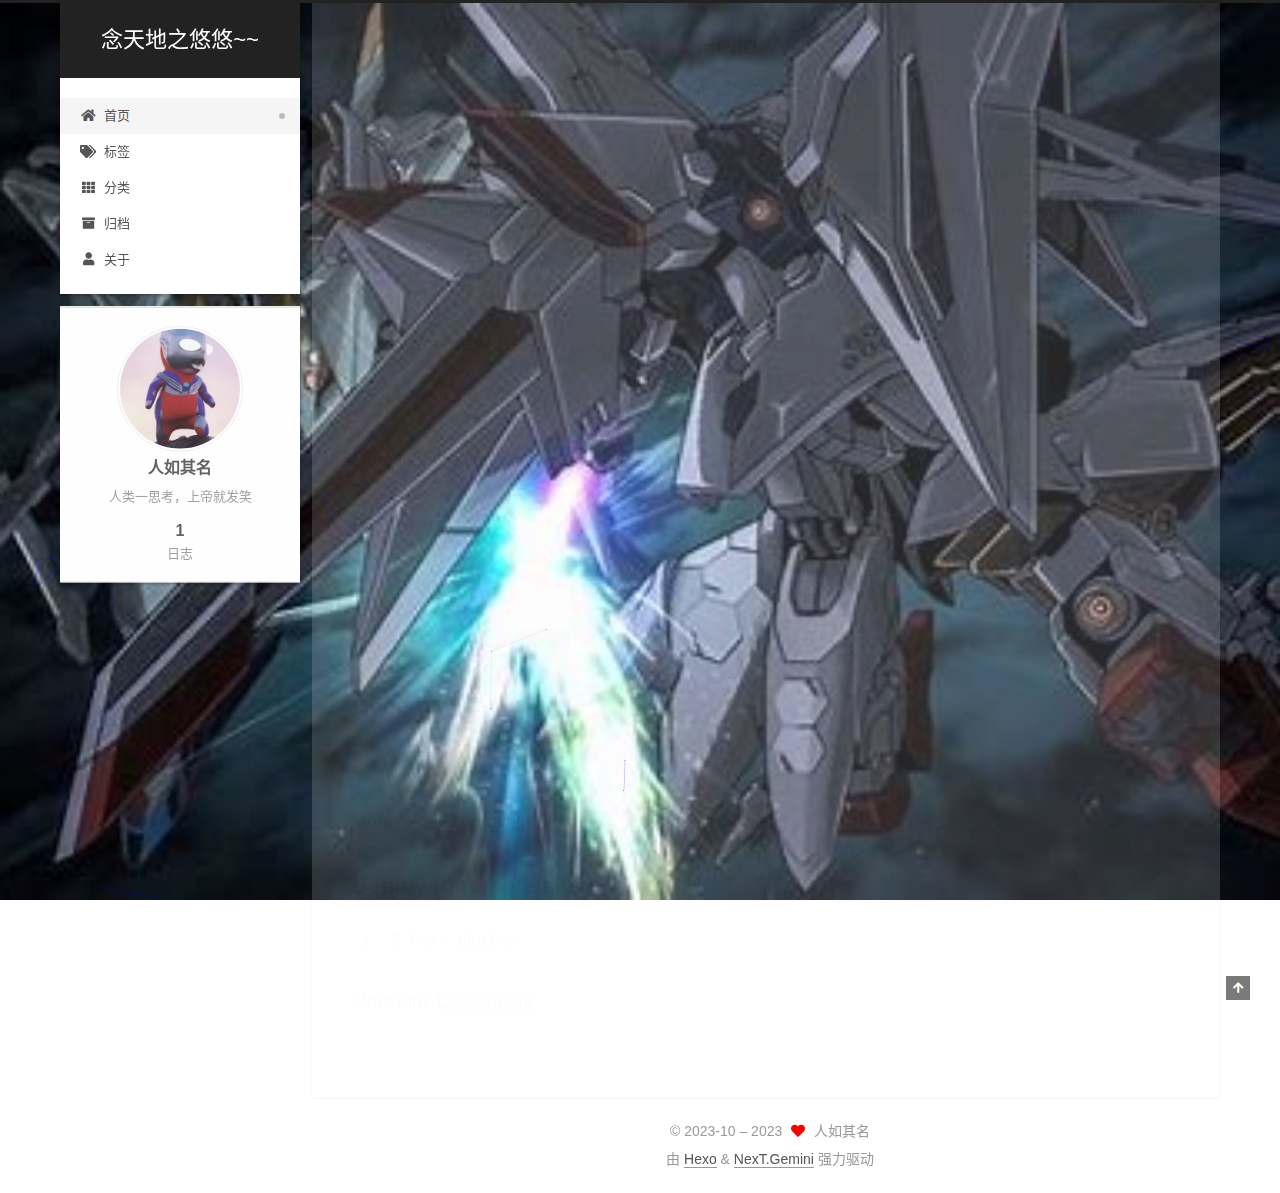
<file: index.html>
<!DOCTYPE html>
<html lang="zh-CN">
<head>
  <meta charset="UTF-8">
<meta name="viewport" content="width=device-width, initial-scale=1, maximum-scale=2">
<meta name="theme-color" content="#222">
<meta name="generator" content="Hexo 6.3.0">
  <link rel="apple-touch-icon" sizes="180x180" href="/images/apple-touch-icon-next.png">
  <link rel="icon" type="image/png" sizes="32x32" href="/images/favicon-32x32-next.png">
  <link rel="icon" type="image/png" sizes="16x16" href="/images/favicon-16x16-next.png">
  <link rel="mask-icon" href="/images/logo.svg" color="#222">

<link rel="stylesheet" href="/css/main.css">


<link rel="stylesheet" href="/lib/font-awesome/css/all.min.css">

<script id="hexo-configurations">
    var NexT = window.NexT || {};
    var CONFIG = {"hostname":"example.com","root":"/","scheme":"Gemini","version":"7.8.0","exturl":false,"sidebar":{"position":"left","display":"post","padding":18,"offset":12,"onmobile":false},"copycode":{"enable":false,"show_result":false,"style":null},"back2top":{"enable":true,"sidebar":false,"scrollpercent":false},"bookmark":{"enable":false,"color":"#222","save":"auto"},"fancybox":false,"mediumzoom":false,"lazyload":false,"pangu":false,"comments":{"style":"tabs","active":null,"storage":true,"lazyload":false,"nav":null},"algolia":{"hits":{"per_page":10},"labels":{"input_placeholder":"Search for Posts","hits_empty":"We didn't find any results for the search: ${query}","hits_stats":"${hits} results found in ${time} ms"}},"localsearch":{"enable":false,"trigger":"auto","top_n_per_article":1,"unescape":false,"preload":false},"motion":{"enable":true,"async":false,"transition":{"post_block":"fadeIn","post_header":"slideDownIn","post_body":"slideDownIn","coll_header":"slideLeftIn","sidebar":"slideUpIn"}}};
  </script>

  <meta name="description" content="人类一思考，上帝就发笑">
<meta property="og:type" content="website">
<meta property="og:title" content="念天地之悠悠~~">
<meta property="og:url" content="http://example.com/index.html">
<meta property="og:site_name" content="念天地之悠悠~~">
<meta property="og:description" content="人类一思考，上帝就发笑">
<meta property="og:locale" content="zh_CN">
<meta property="article:author" content="人如其名">
<meta name="twitter:card" content="summary">

<link rel="canonical" href="http://example.com/">


<script id="page-configurations">
  // https://hexo.io/docs/variables.html
  CONFIG.page = {
    sidebar: "",
    isHome : true,
    isPost : false,
    lang   : 'zh-CN'
  };
</script>

  <title>念天地之悠悠~~</title>
  






  <noscript>
  <style>
  .use-motion .brand,
  .use-motion .menu-item,
  .sidebar-inner,
  .use-motion .post-block,
  .use-motion .pagination,
  .use-motion .comments,
  .use-motion .post-header,
  .use-motion .post-body,
  .use-motion .collection-header { opacity: initial; }

  .use-motion .site-title,
  .use-motion .site-subtitle {
    opacity: initial;
    top: initial;
  }

  .use-motion .logo-line-before i { left: initial; }
  .use-motion .logo-line-after i { right: initial; }
  </style>
</noscript>

</head>

<body itemscope itemtype="http://schema.org/WebPage">
  <div class="container use-motion">
    <div class="headband"></div>

    <header class="header" itemscope itemtype="http://schema.org/WPHeader">
      <div class="header-inner"><div class="site-brand-container">
  <div class="site-nav-toggle">
    <div class="toggle" aria-label="切换导航栏">
      <span class="toggle-line toggle-line-first"></span>
      <span class="toggle-line toggle-line-middle"></span>
      <span class="toggle-line toggle-line-last"></span>
    </div>
  </div>

  <div class="site-meta">

    <a href="/" class="brand" rel="start">
      <span class="logo-line-before"><i></i></span>
      <h1 class="site-title">念天地之悠悠~~</h1>
      <span class="logo-line-after"><i></i></span>
    </a>
  </div>

  <div class="site-nav-right">
    <div class="toggle popup-trigger">
    </div>
  </div>
</div>




<nav class="site-nav">
  <ul id="menu" class="main-menu menu">
        <li class="menu-item menu-item-home">

    <a href="/" rel="section"><i class="fa fa-home fa-fw"></i>首页</a>

  </li>
        <li class="menu-item menu-item-tags">

    <a href="/tags/" rel="section"><i class="fa fa-tags fa-fw"></i>标签</a>

  </li>
        <li class="menu-item menu-item-categories">

    <a href="/categories/" rel="section"><i class="fa fa-th fa-fw"></i>分类</a>

  </li>
        <li class="menu-item menu-item-archives">

    <a href="/archives/" rel="section"><i class="fa fa-archive fa-fw"></i>归档</a>

  </li>
        <li class="menu-item menu-item-about">

    <a href="/about/" rel="section"><i class="fa fa-user fa-fw"></i>关于</a>

  </li>
  </ul>
</nav>




</div>
    </header>

    
  <div class="back-to-top">
    <i class="fa fa-arrow-up"></i>
    <span>0%</span>
  </div>


    <main class="main">
      <div class="main-inner">
        <div class="content-wrap">
          

          <div class="content index posts-expand">
            
      
  
  
  <article itemscope itemtype="http://schema.org/Article" class="post-block" lang="zh-CN">
    <link itemprop="mainEntityOfPage" href="http://example.com/2023/10/02/hello-world/">

    <span hidden itemprop="author" itemscope itemtype="http://schema.org/Person">
      <meta itemprop="image" content="/images/avatar.png">
      <meta itemprop="name" content="人如其名">
      <meta itemprop="description" content="人类一思考，上帝就发笑">
    </span>

    <span hidden itemprop="publisher" itemscope itemtype="http://schema.org/Organization">
      <meta itemprop="name" content="念天地之悠悠~~">
    </span>
      <header class="post-header">
        <h2 class="post-title" itemprop="name headline">
          
            <a href="/2023/10/02/hello-world/" class="post-title-link" itemprop="url">Hello World</a>
        </h2>

        <div class="post-meta">
            <span class="post-meta-item">
              <span class="post-meta-item-icon">
                <i class="far fa-calendar"></i>
              </span>
              <span class="post-meta-item-text">发表于</span>

              <time title="创建时间：2023-10-02 16:51:19" itemprop="dateCreated datePublished" datetime="2023-10-02T16:51:19+08:00">2023-10-02</time>
            </span>

          

        </div>
      </header>

    
    
    
    <div class="post-body" itemprop="articleBody">

      
          <p>Welcome to <a target="_blank" rel="noopener" href="https://hexo.io/">Hexo</a>! This is your very first post. Check <a target="_blank" rel="noopener" href="https://hexo.io/docs/">documentation</a> for more info. If you get any problems when using Hexo, you can find the answer in <a target="_blank" rel="noopener" href="https://hexo.io/docs/troubleshooting.html">troubleshooting</a> or you can ask me on <a target="_blank" rel="noopener" href="https://github.com/hexojs/hexo/issues">GitHub</a>.</p>
<h2 id="Quick-Start"><a href="#Quick-Start" class="headerlink" title="Quick Start"></a>Quick Start</h2><h3 id="Create-a-new-post"><a href="#Create-a-new-post" class="headerlink" title="Create a new post"></a>Create a new post</h3><figure class="highlight bash"><table><tr><td class="gutter"><pre><span class="line">1</span><br></pre></td><td class="code"><pre><span class="line">$ hexo new <span class="string">&quot;My New Post&quot;</span></span><br></pre></td></tr></table></figure>

<p>More info: <a target="_blank" rel="noopener" href="https://hexo.io/docs/writing.html">Writing</a></p>
<h3 id="Run-server"><a href="#Run-server" class="headerlink" title="Run server"></a>Run server</h3><figure class="highlight bash"><table><tr><td class="gutter"><pre><span class="line">1</span><br></pre></td><td class="code"><pre><span class="line">$ hexo server</span><br></pre></td></tr></table></figure>

<p>More info: <a target="_blank" rel="noopener" href="https://hexo.io/docs/server.html">Server</a></p>
<h3 id="Generate-static-files"><a href="#Generate-static-files" class="headerlink" title="Generate static files"></a>Generate static files</h3><figure class="highlight bash"><table><tr><td class="gutter"><pre><span class="line">1</span><br></pre></td><td class="code"><pre><span class="line">$ hexo generate</span><br></pre></td></tr></table></figure>

<p>More info: <a target="_blank" rel="noopener" href="https://hexo.io/docs/generating.html">Generating</a></p>
<h3 id="Deploy-to-remote-sites"><a href="#Deploy-to-remote-sites" class="headerlink" title="Deploy to remote sites"></a>Deploy to remote sites</h3><figure class="highlight bash"><table><tr><td class="gutter"><pre><span class="line">1</span><br></pre></td><td class="code"><pre><span class="line">$ hexo deploy</span><br></pre></td></tr></table></figure>

<p>More info: <a target="_blank" rel="noopener" href="https://hexo.io/docs/one-command-deployment.html">Deployment</a></p>

      
    </div>

    
    
    
      <footer class="post-footer">
        <div class="post-eof"></div>
      </footer>
  </article>
  
  
  


  



          </div>
          

<script>
  window.addEventListener('tabs:register', () => {
    let { activeClass } = CONFIG.comments;
    if (CONFIG.comments.storage) {
      activeClass = localStorage.getItem('comments_active') || activeClass;
    }
    if (activeClass) {
      let activeTab = document.querySelector(`a[href="#comment-${activeClass}"]`);
      if (activeTab) {
        activeTab.click();
      }
    }
  });
  if (CONFIG.comments.storage) {
    window.addEventListener('tabs:click', event => {
      if (!event.target.matches('.tabs-comment .tab-content .tab-pane')) return;
      let commentClass = event.target.classList[1];
      localStorage.setItem('comments_active', commentClass);
    });
  }
</script>

        </div>
          
  
  <div class="toggle sidebar-toggle">
    <span class="toggle-line toggle-line-first"></span>
    <span class="toggle-line toggle-line-middle"></span>
    <span class="toggle-line toggle-line-last"></span>
  </div>

  <aside class="sidebar">
    <div class="sidebar-inner">

      <ul class="sidebar-nav motion-element">
        <li class="sidebar-nav-toc">
          文章目录
        </li>
        <li class="sidebar-nav-overview">
          站点概览
        </li>
      </ul>

      <!--noindex-->
      <div class="post-toc-wrap sidebar-panel">
      </div>
      <!--/noindex-->

      <div class="site-overview-wrap sidebar-panel">
        <div class="site-author motion-element" itemprop="author" itemscope itemtype="http://schema.org/Person">
    <img class="site-author-image" itemprop="image" alt="人如其名"
      src="/images/avatar.png">
  <p class="site-author-name" itemprop="name">人如其名</p>
  <div class="site-description" itemprop="description">人类一思考，上帝就发笑</div>
</div>
<div class="site-state-wrap motion-element">
  <nav class="site-state">
      <div class="site-state-item site-state-posts">
          <a href="/archives/">
        
          <span class="site-state-item-count">1</span>
          <span class="site-state-item-name">日志</span>
        </a>
      </div>
  </nav>
</div>



      </div>

    </div>
  </aside>
  <div id="sidebar-dimmer"></div>


      </div>
    </main>

    <footer class="footer">
      <div class="footer-inner">
        

        

<div class="copyright">
  
  &copy; 2023-10 – 
  <span itemprop="copyrightYear">2023</span>
  <span class="with-love">
    <i class="fa fa-heart"></i>
  </span>
  <span class="author" itemprop="copyrightHolder">人如其名</span>
</div>
  <div class="powered-by">由 <a href="https://hexo.io/" class="theme-link" rel="noopener" target="_blank">Hexo</a> & <a href="https://theme-next.org/" class="theme-link" rel="noopener" target="_blank">NexT.Gemini</a> 强力驱动
  </div>

        








      </div>
    </footer>
  </div>

  
  
  <script color='0,0,255' opacity='0.5' zIndex='-1' count='99' src="/lib/canvas-nest/canvas-nest.min.js"></script>
  <script src="/lib/anime.min.js"></script>
  <script src="/lib/velocity/velocity.min.js"></script>
  <script src="/lib/velocity/velocity.ui.min.js"></script>

<script src="/js/utils.js"></script>

<script src="/js/motion.js"></script>


<script src="/js/schemes/pisces.js"></script>


<script src="/js/next-boot.js"></script>




  















  

  

</body>
</html>
</file>
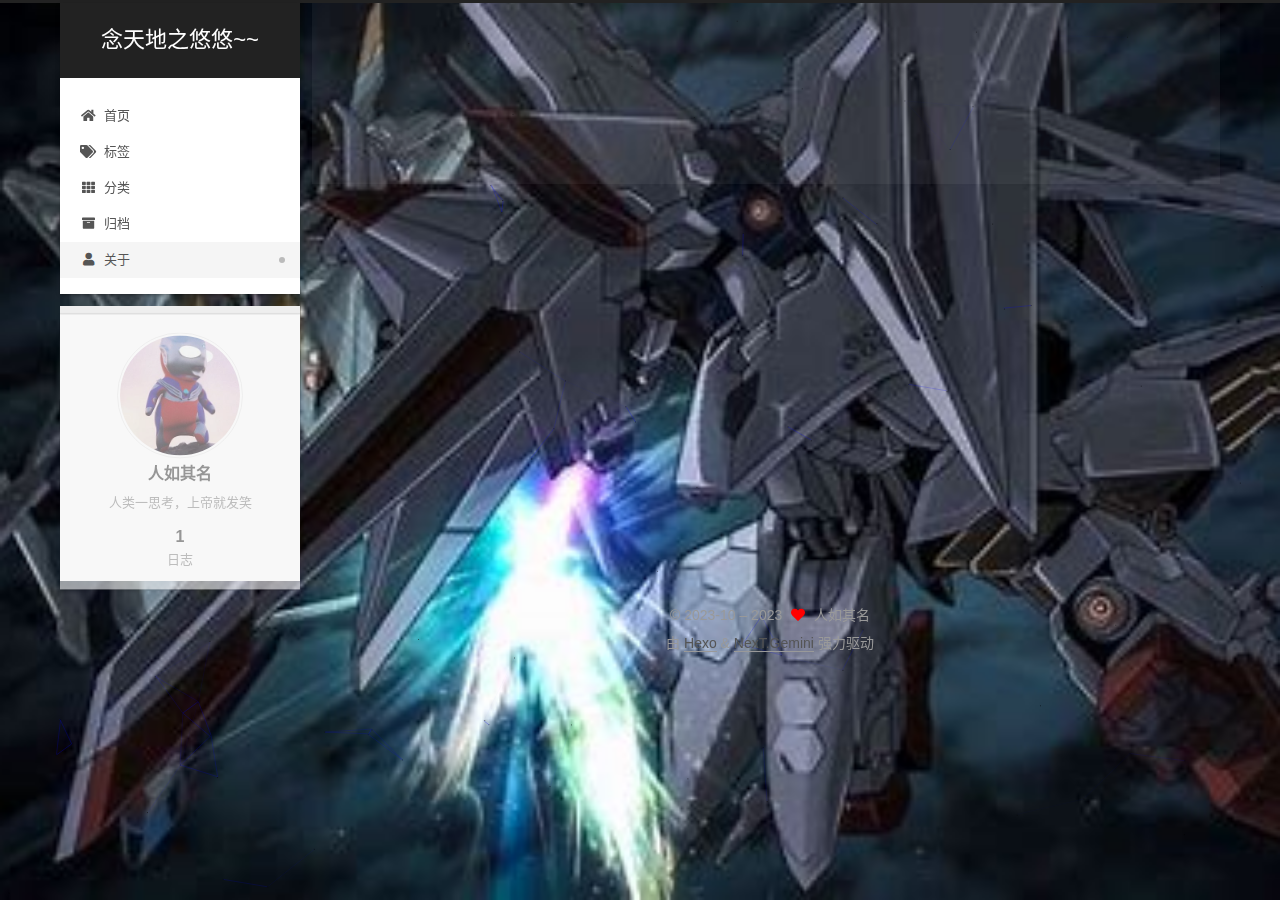
<file: about/index.html>
<!DOCTYPE html>
<html lang="zh-CN">
<head>
  <meta charset="UTF-8">
<meta name="viewport" content="width=device-width, initial-scale=1, maximum-scale=2">
<meta name="theme-color" content="#222">
<meta name="generator" content="Hexo 6.3.0">
  <link rel="apple-touch-icon" sizes="180x180" href="/images/apple-touch-icon-next.png">
  <link rel="icon" type="image/png" sizes="32x32" href="/images/favicon-32x32-next.png">
  <link rel="icon" type="image/png" sizes="16x16" href="/images/favicon-16x16-next.png">
  <link rel="mask-icon" href="/images/logo.svg" color="#222">

<link rel="stylesheet" href="/css/main.css">


<link rel="stylesheet" href="/lib/font-awesome/css/all.min.css">

<script id="hexo-configurations">
    var NexT = window.NexT || {};
    var CONFIG = {"hostname":"example.com","root":"/","scheme":"Gemini","version":"7.8.0","exturl":false,"sidebar":{"position":"left","display":"post","padding":18,"offset":12,"onmobile":false},"copycode":{"enable":false,"show_result":false,"style":null},"back2top":{"enable":true,"sidebar":false,"scrollpercent":false},"bookmark":{"enable":false,"color":"#222","save":"auto"},"fancybox":false,"mediumzoom":false,"lazyload":false,"pangu":false,"comments":{"style":"tabs","active":null,"storage":true,"lazyload":false,"nav":null},"algolia":{"hits":{"per_page":10},"labels":{"input_placeholder":"Search for Posts","hits_empty":"We didn't find any results for the search: ${query}","hits_stats":"${hits} results found in ${time} ms"}},"localsearch":{"enable":false,"trigger":"auto","top_n_per_article":1,"unescape":false,"preload":false},"motion":{"enable":true,"async":false,"transition":{"post_block":"fadeIn","post_header":"slideDownIn","post_body":"slideDownIn","coll_header":"slideLeftIn","sidebar":"slideUpIn"}}};
  </script>

  <meta name="description" content="人类一思考，上帝就发笑">
<meta property="og:type" content="website">
<meta property="og:title" content="about">
<meta property="og:url" content="http://example.com/about/index.html">
<meta property="og:site_name" content="念天地之悠悠~~">
<meta property="og:description" content="人类一思考，上帝就发笑">
<meta property="og:locale" content="zh_CN">
<meta property="article:published_time" content="2023-10-02T11:12:18.000Z">
<meta property="article:modified_time" content="2023-10-02T11:14:49.081Z">
<meta property="article:author" content="人如其名">
<meta name="twitter:card" content="summary">

<link rel="canonical" href="http://example.com/about/">


<script id="page-configurations">
  // https://hexo.io/docs/variables.html
  CONFIG.page = {
    sidebar: "",
    isHome : false,
    isPost : false,
    lang   : 'zh-CN'
  };
</script>

  <title>about | 念天地之悠悠~~
</title>
  






  <noscript>
  <style>
  .use-motion .brand,
  .use-motion .menu-item,
  .sidebar-inner,
  .use-motion .post-block,
  .use-motion .pagination,
  .use-motion .comments,
  .use-motion .post-header,
  .use-motion .post-body,
  .use-motion .collection-header { opacity: initial; }

  .use-motion .site-title,
  .use-motion .site-subtitle {
    opacity: initial;
    top: initial;
  }

  .use-motion .logo-line-before i { left: initial; }
  .use-motion .logo-line-after i { right: initial; }
  </style>
</noscript>

</head>

<body itemscope itemtype="http://schema.org/WebPage">
  <div class="container use-motion">
    <div class="headband"></div>

    <header class="header" itemscope itemtype="http://schema.org/WPHeader">
      <div class="header-inner"><div class="site-brand-container">
  <div class="site-nav-toggle">
    <div class="toggle" aria-label="切换导航栏">
      <span class="toggle-line toggle-line-first"></span>
      <span class="toggle-line toggle-line-middle"></span>
      <span class="toggle-line toggle-line-last"></span>
    </div>
  </div>

  <div class="site-meta">

    <a href="/" class="brand" rel="start">
      <span class="logo-line-before"><i></i></span>
      <h1 class="site-title">念天地之悠悠~~</h1>
      <span class="logo-line-after"><i></i></span>
    </a>
  </div>

  <div class="site-nav-right">
    <div class="toggle popup-trigger">
    </div>
  </div>
</div>




<nav class="site-nav">
  <ul id="menu" class="main-menu menu">
        <li class="menu-item menu-item-home">

    <a href="/" rel="section"><i class="fa fa-home fa-fw"></i>首页</a>

  </li>
        <li class="menu-item menu-item-tags">

    <a href="/tags/" rel="section"><i class="fa fa-tags fa-fw"></i>标签</a>

  </li>
        <li class="menu-item menu-item-categories">

    <a href="/categories/" rel="section"><i class="fa fa-th fa-fw"></i>分类</a>

  </li>
        <li class="menu-item menu-item-archives">

    <a href="/archives/" rel="section"><i class="fa fa-archive fa-fw"></i>归档</a>

  </li>
        <li class="menu-item menu-item-about">

    <a href="/about/" rel="section"><i class="fa fa-user fa-fw"></i>关于</a>

  </li>
  </ul>
</nav>




</div>
    </header>

    
  <div class="back-to-top">
    <i class="fa fa-arrow-up"></i>
    <span>0%</span>
  </div>


    <main class="main">
      <div class="main-inner">
        <div class="content-wrap">
          
  
  

          <div class="content page posts-expand">
            

    
    
    
    <div class="post-block" lang="zh-CN">
      <header class="post-header">

<h1 class="post-title" itemprop="name headline">about
</h1>

<div class="post-meta">
  

</div>

</header>

      
      
      
      <div class="post-body">
          
      </div>
      
      
      
    </div>
    

    
    
    


          </div>
          

<script>
  window.addEventListener('tabs:register', () => {
    let { activeClass } = CONFIG.comments;
    if (CONFIG.comments.storage) {
      activeClass = localStorage.getItem('comments_active') || activeClass;
    }
    if (activeClass) {
      let activeTab = document.querySelector(`a[href="#comment-${activeClass}"]`);
      if (activeTab) {
        activeTab.click();
      }
    }
  });
  if (CONFIG.comments.storage) {
    window.addEventListener('tabs:click', event => {
      if (!event.target.matches('.tabs-comment .tab-content .tab-pane')) return;
      let commentClass = event.target.classList[1];
      localStorage.setItem('comments_active', commentClass);
    });
  }
</script>

        </div>
          
  
  <div class="toggle sidebar-toggle">
    <span class="toggle-line toggle-line-first"></span>
    <span class="toggle-line toggle-line-middle"></span>
    <span class="toggle-line toggle-line-last"></span>
  </div>

  <aside class="sidebar">
    <div class="sidebar-inner">

      <ul class="sidebar-nav motion-element">
        <li class="sidebar-nav-toc">
          文章目录
        </li>
        <li class="sidebar-nav-overview">
          站点概览
        </li>
      </ul>

      <!--noindex-->
      <div class="post-toc-wrap sidebar-panel">
      </div>
      <!--/noindex-->

      <div class="site-overview-wrap sidebar-panel">
        <div class="site-author motion-element" itemprop="author" itemscope itemtype="http://schema.org/Person">
    <img class="site-author-image" itemprop="image" alt="人如其名"
      src="/images/avatar.png">
  <p class="site-author-name" itemprop="name">人如其名</p>
  <div class="site-description" itemprop="description">人类一思考，上帝就发笑</div>
</div>
<div class="site-state-wrap motion-element">
  <nav class="site-state">
      <div class="site-state-item site-state-posts">
          <a href="/archives/">
        
          <span class="site-state-item-count">1</span>
          <span class="site-state-item-name">日志</span>
        </a>
      </div>
  </nav>
</div>



      </div>

    </div>
  </aside>
  <div id="sidebar-dimmer"></div>


      </div>
    </main>

    <footer class="footer">
      <div class="footer-inner">
        

        

<div class="copyright">
  
  &copy; 2023-10 – 
  <span itemprop="copyrightYear">2023</span>
  <span class="with-love">
    <i class="fa fa-heart"></i>
  </span>
  <span class="author" itemprop="copyrightHolder">人如其名</span>
</div>
  <div class="powered-by">由 <a href="https://hexo.io/" class="theme-link" rel="noopener" target="_blank">Hexo</a> & <a href="https://theme-next.org/" class="theme-link" rel="noopener" target="_blank">NexT.Gemini</a> 强力驱动
  </div>

        








      </div>
    </footer>
  </div>

  
  
  <script color='0,0,255' opacity='0.5' zIndex='-1' count='99' src="/lib/canvas-nest/canvas-nest.min.js"></script>
  <script src="/lib/anime.min.js"></script>
  <script src="/lib/velocity/velocity.min.js"></script>
  <script src="/lib/velocity/velocity.ui.min.js"></script>

<script src="/js/utils.js"></script>

<script src="/js/motion.js"></script>


<script src="/js/schemes/pisces.js"></script>


<script src="/js/next-boot.js"></script>




  















  

  

</body>
</html>
</file>
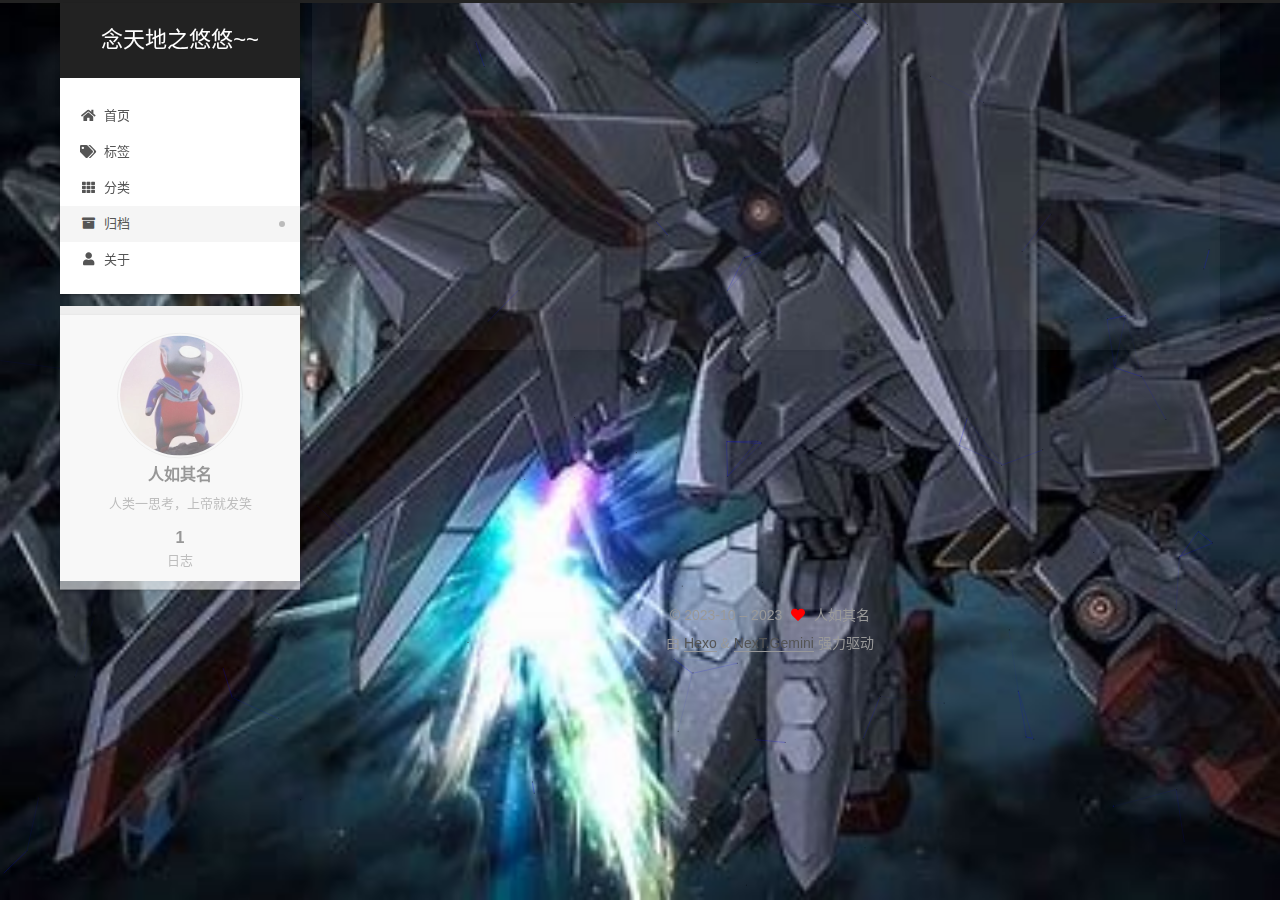
<file: archives/index.html>
<!DOCTYPE html>
<html lang="zh-CN">
<head>
  <meta charset="UTF-8">
<meta name="viewport" content="width=device-width, initial-scale=1, maximum-scale=2">
<meta name="theme-color" content="#222">
<meta name="generator" content="Hexo 6.3.0">
  <link rel="apple-touch-icon" sizes="180x180" href="/images/apple-touch-icon-next.png">
  <link rel="icon" type="image/png" sizes="32x32" href="/images/favicon-32x32-next.png">
  <link rel="icon" type="image/png" sizes="16x16" href="/images/favicon-16x16-next.png">
  <link rel="mask-icon" href="/images/logo.svg" color="#222">

<link rel="stylesheet" href="/css/main.css">


<link rel="stylesheet" href="/lib/font-awesome/css/all.min.css">

<script id="hexo-configurations">
    var NexT = window.NexT || {};
    var CONFIG = {"hostname":"example.com","root":"/","scheme":"Gemini","version":"7.8.0","exturl":false,"sidebar":{"position":"left","display":"post","padding":18,"offset":12,"onmobile":false},"copycode":{"enable":false,"show_result":false,"style":null},"back2top":{"enable":true,"sidebar":false,"scrollpercent":false},"bookmark":{"enable":false,"color":"#222","save":"auto"},"fancybox":false,"mediumzoom":false,"lazyload":false,"pangu":false,"comments":{"style":"tabs","active":null,"storage":true,"lazyload":false,"nav":null},"algolia":{"hits":{"per_page":10},"labels":{"input_placeholder":"Search for Posts","hits_empty":"We didn't find any results for the search: ${query}","hits_stats":"${hits} results found in ${time} ms"}},"localsearch":{"enable":false,"trigger":"auto","top_n_per_article":1,"unescape":false,"preload":false},"motion":{"enable":true,"async":false,"transition":{"post_block":"fadeIn","post_header":"slideDownIn","post_body":"slideDownIn","coll_header":"slideLeftIn","sidebar":"slideUpIn"}}};
  </script>

  <meta name="description" content="人类一思考，上帝就发笑">
<meta property="og:type" content="website">
<meta property="og:title" content="念天地之悠悠~~">
<meta property="og:url" content="http://example.com/archives/index.html">
<meta property="og:site_name" content="念天地之悠悠~~">
<meta property="og:description" content="人类一思考，上帝就发笑">
<meta property="og:locale" content="zh_CN">
<meta property="article:author" content="人如其名">
<meta name="twitter:card" content="summary">

<link rel="canonical" href="http://example.com/archives/">


<script id="page-configurations">
  // https://hexo.io/docs/variables.html
  CONFIG.page = {
    sidebar: "",
    isHome : false,
    isPost : false,
    lang   : 'zh-CN'
  };
</script>

  <title>归档 | 念天地之悠悠~~</title>
  






  <noscript>
  <style>
  .use-motion .brand,
  .use-motion .menu-item,
  .sidebar-inner,
  .use-motion .post-block,
  .use-motion .pagination,
  .use-motion .comments,
  .use-motion .post-header,
  .use-motion .post-body,
  .use-motion .collection-header { opacity: initial; }

  .use-motion .site-title,
  .use-motion .site-subtitle {
    opacity: initial;
    top: initial;
  }

  .use-motion .logo-line-before i { left: initial; }
  .use-motion .logo-line-after i { right: initial; }
  </style>
</noscript>

</head>

<body itemscope itemtype="http://schema.org/WebPage">
  <div class="container use-motion">
    <div class="headband"></div>

    <header class="header" itemscope itemtype="http://schema.org/WPHeader">
      <div class="header-inner"><div class="site-brand-container">
  <div class="site-nav-toggle">
    <div class="toggle" aria-label="切换导航栏">
      <span class="toggle-line toggle-line-first"></span>
      <span class="toggle-line toggle-line-middle"></span>
      <span class="toggle-line toggle-line-last"></span>
    </div>
  </div>

  <div class="site-meta">

    <a href="/" class="brand" rel="start">
      <span class="logo-line-before"><i></i></span>
      <h1 class="site-title">念天地之悠悠~~</h1>
      <span class="logo-line-after"><i></i></span>
    </a>
  </div>

  <div class="site-nav-right">
    <div class="toggle popup-trigger">
    </div>
  </div>
</div>




<nav class="site-nav">
  <ul id="menu" class="main-menu menu">
        <li class="menu-item menu-item-home">

    <a href="/" rel="section"><i class="fa fa-home fa-fw"></i>首页</a>

  </li>
        <li class="menu-item menu-item-tags">

    <a href="/tags/" rel="section"><i class="fa fa-tags fa-fw"></i>标签</a>

  </li>
        <li class="menu-item menu-item-categories">

    <a href="/categories/" rel="section"><i class="fa fa-th fa-fw"></i>分类</a>

  </li>
        <li class="menu-item menu-item-archives">

    <a href="/archives/" rel="section"><i class="fa fa-archive fa-fw"></i>归档</a>

  </li>
        <li class="menu-item menu-item-about">

    <a href="/about/" rel="section"><i class="fa fa-user fa-fw"></i>关于</a>

  </li>
  </ul>
</nav>




</div>
    </header>

    
  <div class="back-to-top">
    <i class="fa fa-arrow-up"></i>
    <span>0%</span>
  </div>


    <main class="main">
      <div class="main-inner">
        <div class="content-wrap">
          

          <div class="content archive">
            

  
  
  
  <div class="post-block">
    <div class="posts-collapse">
      <div class="collection-title">
        <span class="collection-header">嗯..! 目前共计 1 篇日志。 继续努力。</span>
      </div>

      
    <div class="collection-year">
      <span class="collection-header">2023</span>
    </div>

  <article itemscope itemtype="http://schema.org/Article">
    <header class="post-header">

      <div class="post-meta">
        <time itemprop="dateCreated"
              datetime="2023-10-02T16:51:19+08:00"
              content="2023-10-02">
          10-02
        </time>
      </div>

      <div class="post-title">
          <a class="post-title-link" href="/2023/10/02/hello-world/" itemprop="url">
            <span itemprop="name">Hello World</span>
          </a>
      </div>

    </header>
  </article>


    </div>
  </div>
  
  
  

  



          </div>
          

<script>
  window.addEventListener('tabs:register', () => {
    let { activeClass } = CONFIG.comments;
    if (CONFIG.comments.storage) {
      activeClass = localStorage.getItem('comments_active') || activeClass;
    }
    if (activeClass) {
      let activeTab = document.querySelector(`a[href="#comment-${activeClass}"]`);
      if (activeTab) {
        activeTab.click();
      }
    }
  });
  if (CONFIG.comments.storage) {
    window.addEventListener('tabs:click', event => {
      if (!event.target.matches('.tabs-comment .tab-content .tab-pane')) return;
      let commentClass = event.target.classList[1];
      localStorage.setItem('comments_active', commentClass);
    });
  }
</script>

        </div>
          
  
  <div class="toggle sidebar-toggle">
    <span class="toggle-line toggle-line-first"></span>
    <span class="toggle-line toggle-line-middle"></span>
    <span class="toggle-line toggle-line-last"></span>
  </div>

  <aside class="sidebar">
    <div class="sidebar-inner">

      <ul class="sidebar-nav motion-element">
        <li class="sidebar-nav-toc">
          文章目录
        </li>
        <li class="sidebar-nav-overview">
          站点概览
        </li>
      </ul>

      <!--noindex-->
      <div class="post-toc-wrap sidebar-panel">
      </div>
      <!--/noindex-->

      <div class="site-overview-wrap sidebar-panel">
        <div class="site-author motion-element" itemprop="author" itemscope itemtype="http://schema.org/Person">
    <img class="site-author-image" itemprop="image" alt="人如其名"
      src="/images/avatar.png">
  <p class="site-author-name" itemprop="name">人如其名</p>
  <div class="site-description" itemprop="description">人类一思考，上帝就发笑</div>
</div>
<div class="site-state-wrap motion-element">
  <nav class="site-state">
      <div class="site-state-item site-state-posts">
          <a href="/archives/">
        
          <span class="site-state-item-count">1</span>
          <span class="site-state-item-name">日志</span>
        </a>
      </div>
  </nav>
</div>



      </div>

    </div>
  </aside>
  <div id="sidebar-dimmer"></div>


      </div>
    </main>

    <footer class="footer">
      <div class="footer-inner">
        

        

<div class="copyright">
  
  &copy; 2023-10 – 
  <span itemprop="copyrightYear">2023</span>
  <span class="with-love">
    <i class="fa fa-heart"></i>
  </span>
  <span class="author" itemprop="copyrightHolder">人如其名</span>
</div>
  <div class="powered-by">由 <a href="https://hexo.io/" class="theme-link" rel="noopener" target="_blank">Hexo</a> & <a href="https://theme-next.org/" class="theme-link" rel="noopener" target="_blank">NexT.Gemini</a> 强力驱动
  </div>

        








      </div>
    </footer>
  </div>

  
  
  <script color='0,0,255' opacity='0.5' zIndex='-1' count='99' src="/lib/canvas-nest/canvas-nest.min.js"></script>
  <script src="/lib/anime.min.js"></script>
  <script src="/lib/velocity/velocity.min.js"></script>
  <script src="/lib/velocity/velocity.ui.min.js"></script>

<script src="/js/utils.js"></script>

<script src="/js/motion.js"></script>


<script src="/js/schemes/pisces.js"></script>


<script src="/js/next-boot.js"></script>




  















  

  

</body>
</html>
</file>
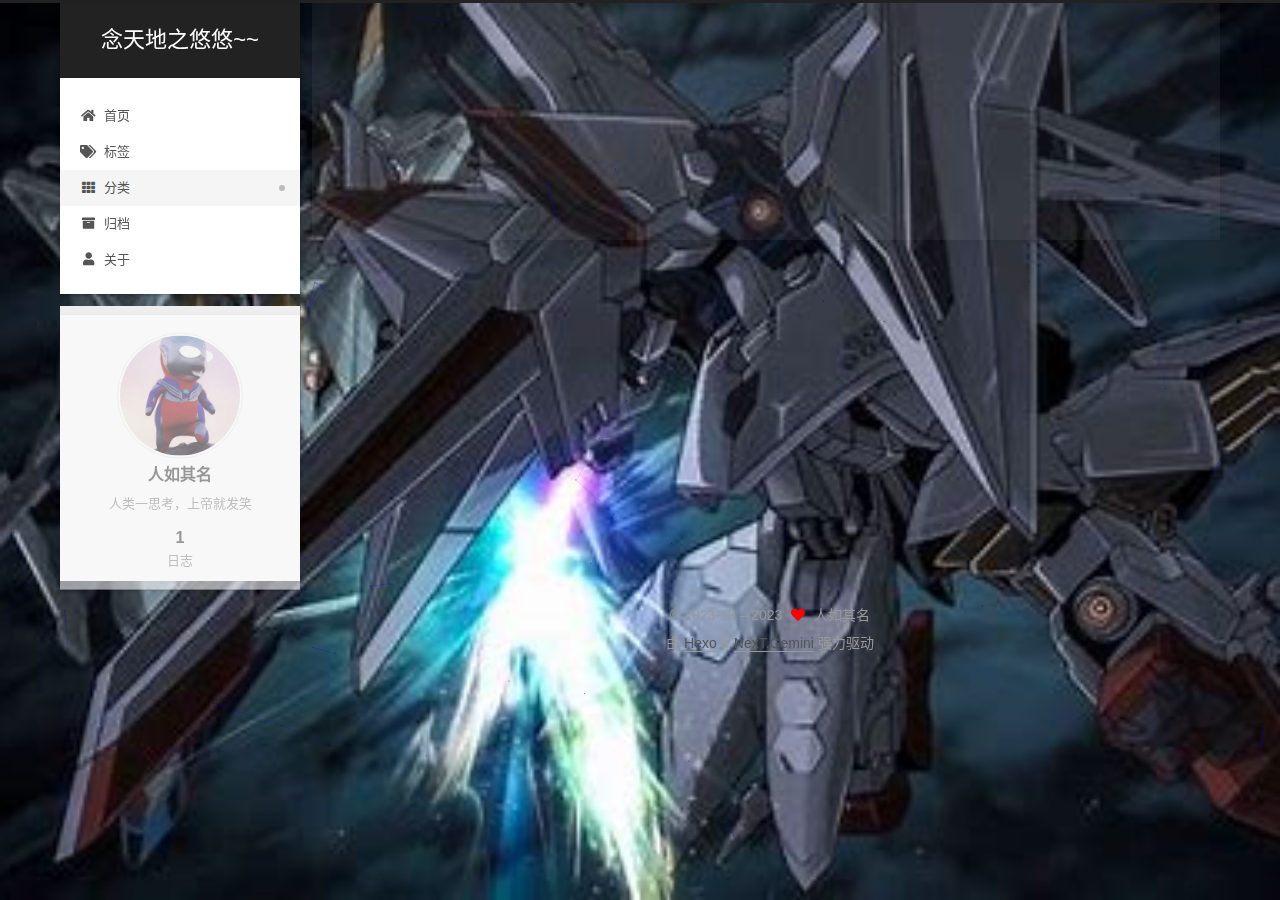
<file: categories/index.html>
<!DOCTYPE html>
<html lang="zh-CN">
<head>
  <meta charset="UTF-8">
<meta name="viewport" content="width=device-width, initial-scale=1, maximum-scale=2">
<meta name="theme-color" content="#222">
<meta name="generator" content="Hexo 6.3.0">
  <link rel="apple-touch-icon" sizes="180x180" href="/images/apple-touch-icon-next.png">
  <link rel="icon" type="image/png" sizes="32x32" href="/images/favicon-32x32-next.png">
  <link rel="icon" type="image/png" sizes="16x16" href="/images/favicon-16x16-next.png">
  <link rel="mask-icon" href="/images/logo.svg" color="#222">

<link rel="stylesheet" href="/css/main.css">


<link rel="stylesheet" href="/lib/font-awesome/css/all.min.css">

<script id="hexo-configurations">
    var NexT = window.NexT || {};
    var CONFIG = {"hostname":"example.com","root":"/","scheme":"Gemini","version":"7.8.0","exturl":false,"sidebar":{"position":"left","display":"post","padding":18,"offset":12,"onmobile":false},"copycode":{"enable":false,"show_result":false,"style":null},"back2top":{"enable":true,"sidebar":false,"scrollpercent":false},"bookmark":{"enable":false,"color":"#222","save":"auto"},"fancybox":false,"mediumzoom":false,"lazyload":false,"pangu":false,"comments":{"style":"tabs","active":null,"storage":true,"lazyload":false,"nav":null},"algolia":{"hits":{"per_page":10},"labels":{"input_placeholder":"Search for Posts","hits_empty":"We didn't find any results for the search: ${query}","hits_stats":"${hits} results found in ${time} ms"}},"localsearch":{"enable":false,"trigger":"auto","top_n_per_article":1,"unescape":false,"preload":false},"motion":{"enable":true,"async":false,"transition":{"post_block":"fadeIn","post_header":"slideDownIn","post_body":"slideDownIn","coll_header":"slideLeftIn","sidebar":"slideUpIn"}}};
  </script>

  <meta name="description" content="人类一思考，上帝就发笑">
<meta property="og:type" content="website">
<meta property="og:title" content="categories">
<meta property="og:url" content="http://example.com/categories/index.html">
<meta property="og:site_name" content="念天地之悠悠~~">
<meta property="og:description" content="人类一思考，上帝就发笑">
<meta property="og:locale" content="zh_CN">
<meta property="article:published_time" content="2023-10-02T11:11:55.000Z">
<meta property="article:modified_time" content="2023-10-02T11:14:23.484Z">
<meta property="article:author" content="人如其名">
<meta name="twitter:card" content="summary">

<link rel="canonical" href="http://example.com/categories/">


<script id="page-configurations">
  // https://hexo.io/docs/variables.html
  CONFIG.page = {
    sidebar: "",
    isHome : false,
    isPost : false,
    lang   : 'zh-CN'
  };
</script>

  <title>categories | 念天地之悠悠~~
</title>
  






  <noscript>
  <style>
  .use-motion .brand,
  .use-motion .menu-item,
  .sidebar-inner,
  .use-motion .post-block,
  .use-motion .pagination,
  .use-motion .comments,
  .use-motion .post-header,
  .use-motion .post-body,
  .use-motion .collection-header { opacity: initial; }

  .use-motion .site-title,
  .use-motion .site-subtitle {
    opacity: initial;
    top: initial;
  }

  .use-motion .logo-line-before i { left: initial; }
  .use-motion .logo-line-after i { right: initial; }
  </style>
</noscript>

</head>

<body itemscope itemtype="http://schema.org/WebPage">
  <div class="container use-motion">
    <div class="headband"></div>

    <header class="header" itemscope itemtype="http://schema.org/WPHeader">
      <div class="header-inner"><div class="site-brand-container">
  <div class="site-nav-toggle">
    <div class="toggle" aria-label="切换导航栏">
      <span class="toggle-line toggle-line-first"></span>
      <span class="toggle-line toggle-line-middle"></span>
      <span class="toggle-line toggle-line-last"></span>
    </div>
  </div>

  <div class="site-meta">

    <a href="/" class="brand" rel="start">
      <span class="logo-line-before"><i></i></span>
      <h1 class="site-title">念天地之悠悠~~</h1>
      <span class="logo-line-after"><i></i></span>
    </a>
  </div>

  <div class="site-nav-right">
    <div class="toggle popup-trigger">
    </div>
  </div>
</div>




<nav class="site-nav">
  <ul id="menu" class="main-menu menu">
        <li class="menu-item menu-item-home">

    <a href="/" rel="section"><i class="fa fa-home fa-fw"></i>首页</a>

  </li>
        <li class="menu-item menu-item-tags">

    <a href="/tags/" rel="section"><i class="fa fa-tags fa-fw"></i>标签</a>

  </li>
        <li class="menu-item menu-item-categories">

    <a href="/categories/" rel="section"><i class="fa fa-th fa-fw"></i>分类</a>

  </li>
        <li class="menu-item menu-item-archives">

    <a href="/archives/" rel="section"><i class="fa fa-archive fa-fw"></i>归档</a>

  </li>
        <li class="menu-item menu-item-about">

    <a href="/about/" rel="section"><i class="fa fa-user fa-fw"></i>关于</a>

  </li>
  </ul>
</nav>




</div>
    </header>

    
  <div class="back-to-top">
    <i class="fa fa-arrow-up"></i>
    <span>0%</span>
  </div>


    <main class="main">
      <div class="main-inner">
        <div class="content-wrap">
          
  
  

          <div class="content page posts-expand">
            

    
    
    
    <div class="post-block" lang="zh-CN">
      <header class="post-header">

<h1 class="post-title" itemprop="name headline">categories
</h1>

<div class="post-meta">
  

</div>

</header>

      
      
      
      <div class="post-body">
          <div class="category-all-page">
            <div class="category-all-title">
              暂无分类
            </div>
            <div class="category-all">
              
            </div>
          </div>
        
      </div>
      
      
      
    </div>
    

    
    
    


          </div>
          

<script>
  window.addEventListener('tabs:register', () => {
    let { activeClass } = CONFIG.comments;
    if (CONFIG.comments.storage) {
      activeClass = localStorage.getItem('comments_active') || activeClass;
    }
    if (activeClass) {
      let activeTab = document.querySelector(`a[href="#comment-${activeClass}"]`);
      if (activeTab) {
        activeTab.click();
      }
    }
  });
  if (CONFIG.comments.storage) {
    window.addEventListener('tabs:click', event => {
      if (!event.target.matches('.tabs-comment .tab-content .tab-pane')) return;
      let commentClass = event.target.classList[1];
      localStorage.setItem('comments_active', commentClass);
    });
  }
</script>

        </div>
          
  
  <div class="toggle sidebar-toggle">
    <span class="toggle-line toggle-line-first"></span>
    <span class="toggle-line toggle-line-middle"></span>
    <span class="toggle-line toggle-line-last"></span>
  </div>

  <aside class="sidebar">
    <div class="sidebar-inner">

      <ul class="sidebar-nav motion-element">
        <li class="sidebar-nav-toc">
          文章目录
        </li>
        <li class="sidebar-nav-overview">
          站点概览
        </li>
      </ul>

      <!--noindex-->
      <div class="post-toc-wrap sidebar-panel">
      </div>
      <!--/noindex-->

      <div class="site-overview-wrap sidebar-panel">
        <div class="site-author motion-element" itemprop="author" itemscope itemtype="http://schema.org/Person">
    <img class="site-author-image" itemprop="image" alt="人如其名"
      src="/images/avatar.png">
  <p class="site-author-name" itemprop="name">人如其名</p>
  <div class="site-description" itemprop="description">人类一思考，上帝就发笑</div>
</div>
<div class="site-state-wrap motion-element">
  <nav class="site-state">
      <div class="site-state-item site-state-posts">
          <a href="/archives/">
        
          <span class="site-state-item-count">1</span>
          <span class="site-state-item-name">日志</span>
        </a>
      </div>
  </nav>
</div>



      </div>

    </div>
  </aside>
  <div id="sidebar-dimmer"></div>


      </div>
    </main>

    <footer class="footer">
      <div class="footer-inner">
        

        

<div class="copyright">
  
  &copy; 2023-10 – 
  <span itemprop="copyrightYear">2023</span>
  <span class="with-love">
    <i class="fa fa-heart"></i>
  </span>
  <span class="author" itemprop="copyrightHolder">人如其名</span>
</div>
  <div class="powered-by">由 <a href="https://hexo.io/" class="theme-link" rel="noopener" target="_blank">Hexo</a> & <a href="https://theme-next.org/" class="theme-link" rel="noopener" target="_blank">NexT.Gemini</a> 强力驱动
  </div>

        








      </div>
    </footer>
  </div>

  
  
  <script color='0,0,255' opacity='0.5' zIndex='-1' count='99' src="/lib/canvas-nest/canvas-nest.min.js"></script>
  <script src="/lib/anime.min.js"></script>
  <script src="/lib/velocity/velocity.min.js"></script>
  <script src="/lib/velocity/velocity.ui.min.js"></script>

<script src="/js/utils.js"></script>

<script src="/js/motion.js"></script>


<script src="/js/schemes/pisces.js"></script>


<script src="/js/next-boot.js"></script>




  















  

  

</body>
</html>
</file>
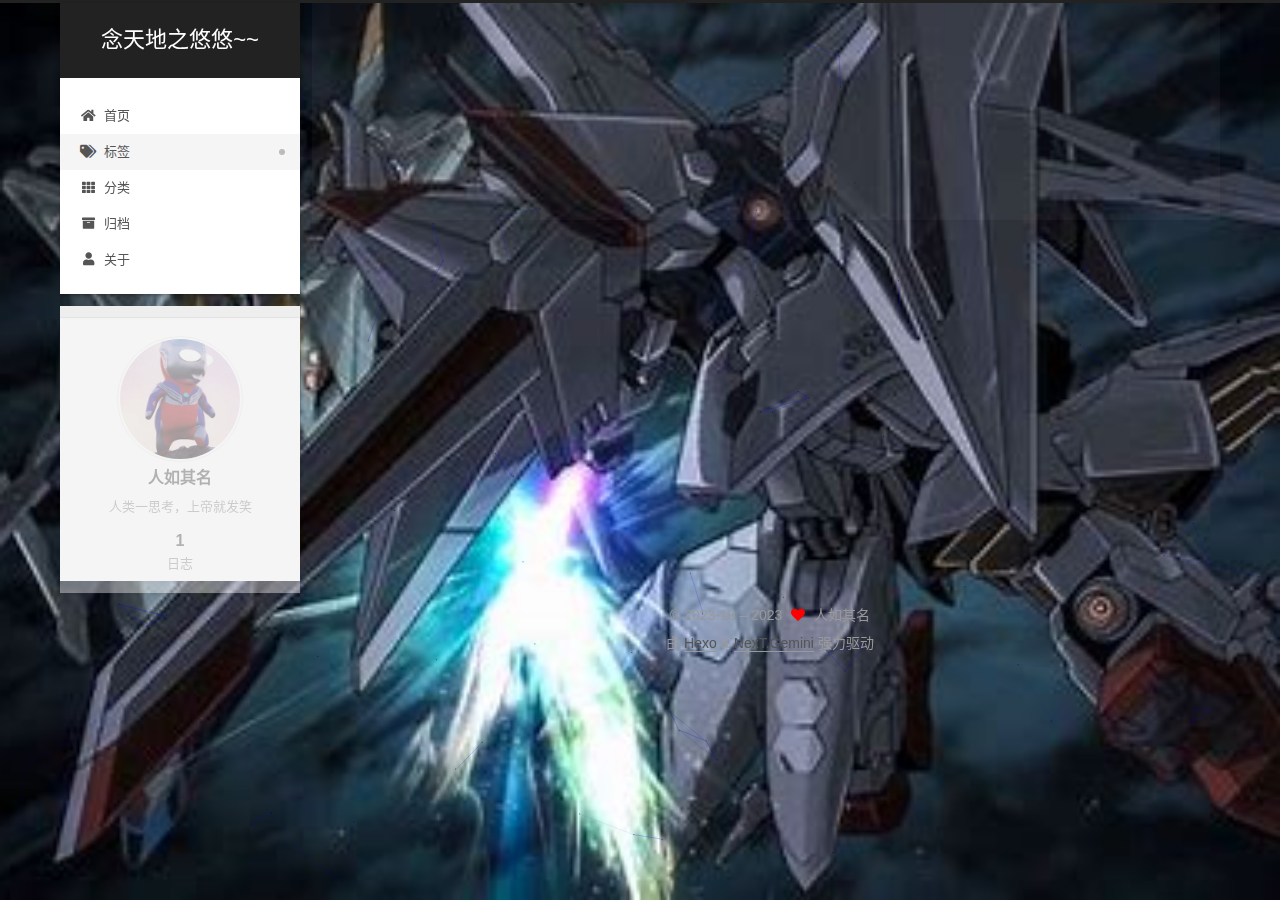
<file: tags/index.html>
<!DOCTYPE html>
<html lang="zh-CN">
<head>
  <meta charset="UTF-8">
<meta name="viewport" content="width=device-width, initial-scale=1, maximum-scale=2">
<meta name="theme-color" content="#222">
<meta name="generator" content="Hexo 6.3.0">
  <link rel="apple-touch-icon" sizes="180x180" href="/images/apple-touch-icon-next.png">
  <link rel="icon" type="image/png" sizes="32x32" href="/images/favicon-32x32-next.png">
  <link rel="icon" type="image/png" sizes="16x16" href="/images/favicon-16x16-next.png">
  <link rel="mask-icon" href="/images/logo.svg" color="#222">

<link rel="stylesheet" href="/css/main.css">


<link rel="stylesheet" href="/lib/font-awesome/css/all.min.css">

<script id="hexo-configurations">
    var NexT = window.NexT || {};
    var CONFIG = {"hostname":"example.com","root":"/","scheme":"Gemini","version":"7.8.0","exturl":false,"sidebar":{"position":"left","display":"post","padding":18,"offset":12,"onmobile":false},"copycode":{"enable":false,"show_result":false,"style":null},"back2top":{"enable":true,"sidebar":false,"scrollpercent":false},"bookmark":{"enable":false,"color":"#222","save":"auto"},"fancybox":false,"mediumzoom":false,"lazyload":false,"pangu":false,"comments":{"style":"tabs","active":null,"storage":true,"lazyload":false,"nav":null},"algolia":{"hits":{"per_page":10},"labels":{"input_placeholder":"Search for Posts","hits_empty":"We didn't find any results for the search: ${query}","hits_stats":"${hits} results found in ${time} ms"}},"localsearch":{"enable":false,"trigger":"auto","top_n_per_article":1,"unescape":false,"preload":false},"motion":{"enable":true,"async":false,"transition":{"post_block":"fadeIn","post_header":"slideDownIn","post_body":"slideDownIn","coll_header":"slideLeftIn","sidebar":"slideUpIn"}}};
  </script>

  <meta name="description" content="人类一思考，上帝就发笑">
<meta property="og:type" content="website">
<meta property="og:title" content="tags">
<meta property="og:url" content="http://example.com/tags/index.html">
<meta property="og:site_name" content="念天地之悠悠~~">
<meta property="og:description" content="人类一思考，上帝就发笑">
<meta property="og:locale" content="zh_CN">
<meta property="article:published_time" content="2023-10-02T11:12:07.000Z">
<meta property="article:modified_time" content="2023-10-02T11:15:10.836Z">
<meta property="article:author" content="人如其名">
<meta name="twitter:card" content="summary">

<link rel="canonical" href="http://example.com/tags/">


<script id="page-configurations">
  // https://hexo.io/docs/variables.html
  CONFIG.page = {
    sidebar: "",
    isHome : false,
    isPost : false,
    lang   : 'zh-CN'
  };
</script>

  <title>tags | 念天地之悠悠~~
</title>
  






  <noscript>
  <style>
  .use-motion .brand,
  .use-motion .menu-item,
  .sidebar-inner,
  .use-motion .post-block,
  .use-motion .pagination,
  .use-motion .comments,
  .use-motion .post-header,
  .use-motion .post-body,
  .use-motion .collection-header { opacity: initial; }

  .use-motion .site-title,
  .use-motion .site-subtitle {
    opacity: initial;
    top: initial;
  }

  .use-motion .logo-line-before i { left: initial; }
  .use-motion .logo-line-after i { right: initial; }
  </style>
</noscript>

</head>

<body itemscope itemtype="http://schema.org/WebPage">
  <div class="container use-motion">
    <div class="headband"></div>

    <header class="header" itemscope itemtype="http://schema.org/WPHeader">
      <div class="header-inner"><div class="site-brand-container">
  <div class="site-nav-toggle">
    <div class="toggle" aria-label="切换导航栏">
      <span class="toggle-line toggle-line-first"></span>
      <span class="toggle-line toggle-line-middle"></span>
      <span class="toggle-line toggle-line-last"></span>
    </div>
  </div>

  <div class="site-meta">

    <a href="/" class="brand" rel="start">
      <span class="logo-line-before"><i></i></span>
      <h1 class="site-title">念天地之悠悠~~</h1>
      <span class="logo-line-after"><i></i></span>
    </a>
  </div>

  <div class="site-nav-right">
    <div class="toggle popup-trigger">
    </div>
  </div>
</div>




<nav class="site-nav">
  <ul id="menu" class="main-menu menu">
        <li class="menu-item menu-item-home">

    <a href="/" rel="section"><i class="fa fa-home fa-fw"></i>首页</a>

  </li>
        <li class="menu-item menu-item-tags">

    <a href="/tags/" rel="section"><i class="fa fa-tags fa-fw"></i>标签</a>

  </li>
        <li class="menu-item menu-item-categories">

    <a href="/categories/" rel="section"><i class="fa fa-th fa-fw"></i>分类</a>

  </li>
        <li class="menu-item menu-item-archives">

    <a href="/archives/" rel="section"><i class="fa fa-archive fa-fw"></i>归档</a>

  </li>
        <li class="menu-item menu-item-about">

    <a href="/about/" rel="section"><i class="fa fa-user fa-fw"></i>关于</a>

  </li>
  </ul>
</nav>




</div>
    </header>

    
  <div class="back-to-top">
    <i class="fa fa-arrow-up"></i>
    <span>0%</span>
  </div>


    <main class="main">
      <div class="main-inner">
        <div class="content-wrap">
          
  
  

          <div class="content page posts-expand">
            

    
    
    
    <div class="post-block" lang="zh-CN">
      <header class="post-header">

<h1 class="post-title" itemprop="name headline">tags
</h1>

<div class="post-meta">
  

</div>

</header>

      
      
      
      <div class="post-body">
          <div class="tag-cloud">
            <div class="tag-cloud-title">
              暂无标签
            </div>
            <div class="tag-cloud-tags">
              
            </div>
          </div>
        
      </div>
      
      
      
    </div>
    

    
    
    


          </div>
          

<script>
  window.addEventListener('tabs:register', () => {
    let { activeClass } = CONFIG.comments;
    if (CONFIG.comments.storage) {
      activeClass = localStorage.getItem('comments_active') || activeClass;
    }
    if (activeClass) {
      let activeTab = document.querySelector(`a[href="#comment-${activeClass}"]`);
      if (activeTab) {
        activeTab.click();
      }
    }
  });
  if (CONFIG.comments.storage) {
    window.addEventListener('tabs:click', event => {
      if (!event.target.matches('.tabs-comment .tab-content .tab-pane')) return;
      let commentClass = event.target.classList[1];
      localStorage.setItem('comments_active', commentClass);
    });
  }
</script>

        </div>
          
  
  <div class="toggle sidebar-toggle">
    <span class="toggle-line toggle-line-first"></span>
    <span class="toggle-line toggle-line-middle"></span>
    <span class="toggle-line toggle-line-last"></span>
  </div>

  <aside class="sidebar">
    <div class="sidebar-inner">

      <ul class="sidebar-nav motion-element">
        <li class="sidebar-nav-toc">
          文章目录
        </li>
        <li class="sidebar-nav-overview">
          站点概览
        </li>
      </ul>

      <!--noindex-->
      <div class="post-toc-wrap sidebar-panel">
      </div>
      <!--/noindex-->

      <div class="site-overview-wrap sidebar-panel">
        <div class="site-author motion-element" itemprop="author" itemscope itemtype="http://schema.org/Person">
    <img class="site-author-image" itemprop="image" alt="人如其名"
      src="/images/avatar.png">
  <p class="site-author-name" itemprop="name">人如其名</p>
  <div class="site-description" itemprop="description">人类一思考，上帝就发笑</div>
</div>
<div class="site-state-wrap motion-element">
  <nav class="site-state">
      <div class="site-state-item site-state-posts">
          <a href="/archives/">
        
          <span class="site-state-item-count">1</span>
          <span class="site-state-item-name">日志</span>
        </a>
      </div>
  </nav>
</div>



      </div>

    </div>
  </aside>
  <div id="sidebar-dimmer"></div>


      </div>
    </main>

    <footer class="footer">
      <div class="footer-inner">
        

        

<div class="copyright">
  
  &copy; 2023-10 – 
  <span itemprop="copyrightYear">2023</span>
  <span class="with-love">
    <i class="fa fa-heart"></i>
  </span>
  <span class="author" itemprop="copyrightHolder">人如其名</span>
</div>
  <div class="powered-by">由 <a href="https://hexo.io/" class="theme-link" rel="noopener" target="_blank">Hexo</a> & <a href="https://theme-next.org/" class="theme-link" rel="noopener" target="_blank">NexT.Gemini</a> 强力驱动
  </div>

        








      </div>
    </footer>
  </div>

  
  
  <script color='0,0,255' opacity='0.5' zIndex='-1' count='99' src="/lib/canvas-nest/canvas-nest.min.js"></script>
  <script src="/lib/anime.min.js"></script>
  <script src="/lib/velocity/velocity.min.js"></script>
  <script src="/lib/velocity/velocity.ui.min.js"></script>

<script src="/js/utils.js"></script>

<script src="/js/motion.js"></script>


<script src="/js/schemes/pisces.js"></script>


<script src="/js/next-boot.js"></script>




  















  

  

</body>
</html>
</file>
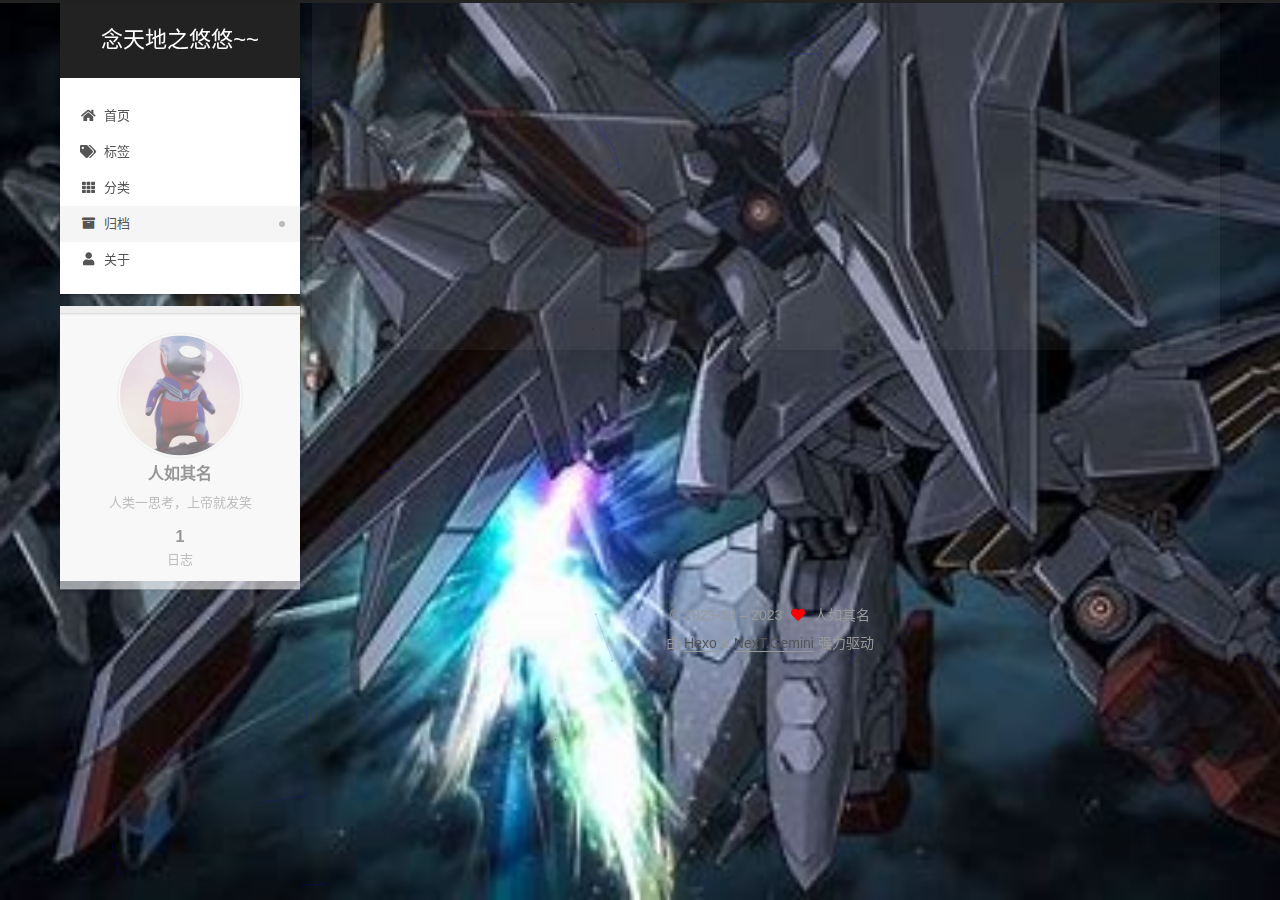
<file: archives/2023/index.html>
<!DOCTYPE html>
<html lang="zh-CN">
<head>
  <meta charset="UTF-8">
<meta name="viewport" content="width=device-width, initial-scale=1, maximum-scale=2">
<meta name="theme-color" content="#222">
<meta name="generator" content="Hexo 6.3.0">
  <link rel="apple-touch-icon" sizes="180x180" href="/images/apple-touch-icon-next.png">
  <link rel="icon" type="image/png" sizes="32x32" href="/images/favicon-32x32-next.png">
  <link rel="icon" type="image/png" sizes="16x16" href="/images/favicon-16x16-next.png">
  <link rel="mask-icon" href="/images/logo.svg" color="#222">

<link rel="stylesheet" href="/css/main.css">


<link rel="stylesheet" href="/lib/font-awesome/css/all.min.css">

<script id="hexo-configurations">
    var NexT = window.NexT || {};
    var CONFIG = {"hostname":"example.com","root":"/","scheme":"Gemini","version":"7.8.0","exturl":false,"sidebar":{"position":"left","display":"post","padding":18,"offset":12,"onmobile":false},"copycode":{"enable":false,"show_result":false,"style":null},"back2top":{"enable":true,"sidebar":false,"scrollpercent":false},"bookmark":{"enable":false,"color":"#222","save":"auto"},"fancybox":false,"mediumzoom":false,"lazyload":false,"pangu":false,"comments":{"style":"tabs","active":null,"storage":true,"lazyload":false,"nav":null},"algolia":{"hits":{"per_page":10},"labels":{"input_placeholder":"Search for Posts","hits_empty":"We didn't find any results for the search: ${query}","hits_stats":"${hits} results found in ${time} ms"}},"localsearch":{"enable":false,"trigger":"auto","top_n_per_article":1,"unescape":false,"preload":false},"motion":{"enable":true,"async":false,"transition":{"post_block":"fadeIn","post_header":"slideDownIn","post_body":"slideDownIn","coll_header":"slideLeftIn","sidebar":"slideUpIn"}}};
  </script>

  <meta name="description" content="人类一思考，上帝就发笑">
<meta property="og:type" content="website">
<meta property="og:title" content="念天地之悠悠~~">
<meta property="og:url" content="http://example.com/archives/2023/index.html">
<meta property="og:site_name" content="念天地之悠悠~~">
<meta property="og:description" content="人类一思考，上帝就发笑">
<meta property="og:locale" content="zh_CN">
<meta property="article:author" content="人如其名">
<meta name="twitter:card" content="summary">

<link rel="canonical" href="http://example.com/archives/2023/">


<script id="page-configurations">
  // https://hexo.io/docs/variables.html
  CONFIG.page = {
    sidebar: "",
    isHome : false,
    isPost : false,
    lang   : 'zh-CN'
  };
</script>

  <title>归档 | 念天地之悠悠~~</title>
  






  <noscript>
  <style>
  .use-motion .brand,
  .use-motion .menu-item,
  .sidebar-inner,
  .use-motion .post-block,
  .use-motion .pagination,
  .use-motion .comments,
  .use-motion .post-header,
  .use-motion .post-body,
  .use-motion .collection-header { opacity: initial; }

  .use-motion .site-title,
  .use-motion .site-subtitle {
    opacity: initial;
    top: initial;
  }

  .use-motion .logo-line-before i { left: initial; }
  .use-motion .logo-line-after i { right: initial; }
  </style>
</noscript>

</head>

<body itemscope itemtype="http://schema.org/WebPage">
  <div class="container use-motion">
    <div class="headband"></div>

    <header class="header" itemscope itemtype="http://schema.org/WPHeader">
      <div class="header-inner"><div class="site-brand-container">
  <div class="site-nav-toggle">
    <div class="toggle" aria-label="切换导航栏">
      <span class="toggle-line toggle-line-first"></span>
      <span class="toggle-line toggle-line-middle"></span>
      <span class="toggle-line toggle-line-last"></span>
    </div>
  </div>

  <div class="site-meta">

    <a href="/" class="brand" rel="start">
      <span class="logo-line-before"><i></i></span>
      <h1 class="site-title">念天地之悠悠~~</h1>
      <span class="logo-line-after"><i></i></span>
    </a>
  </div>

  <div class="site-nav-right">
    <div class="toggle popup-trigger">
    </div>
  </div>
</div>




<nav class="site-nav">
  <ul id="menu" class="main-menu menu">
        <li class="menu-item menu-item-home">

    <a href="/" rel="section"><i class="fa fa-home fa-fw"></i>首页</a>

  </li>
        <li class="menu-item menu-item-tags">

    <a href="/tags/" rel="section"><i class="fa fa-tags fa-fw"></i>标签</a>

  </li>
        <li class="menu-item menu-item-categories">

    <a href="/categories/" rel="section"><i class="fa fa-th fa-fw"></i>分类</a>

  </li>
        <li class="menu-item menu-item-archives">

    <a href="/archives/" rel="section"><i class="fa fa-archive fa-fw"></i>归档</a>

  </li>
        <li class="menu-item menu-item-about">

    <a href="/about/" rel="section"><i class="fa fa-user fa-fw"></i>关于</a>

  </li>
  </ul>
</nav>




</div>
    </header>

    
  <div class="back-to-top">
    <i class="fa fa-arrow-up"></i>
    <span>0%</span>
  </div>


    <main class="main">
      <div class="main-inner">
        <div class="content-wrap">
          

          <div class="content archive">
            

  
  
  
  <div class="post-block">
    <div class="posts-collapse">
      <div class="collection-title">
        <span class="collection-header">嗯..! 目前共计 1 篇日志。 继续努力。</span>
      </div>

      
    <div class="collection-year">
      <span class="collection-header">2023</span>
    </div>

  <article itemscope itemtype="http://schema.org/Article">
    <header class="post-header">

      <div class="post-meta">
        <time itemprop="dateCreated"
              datetime="2023-10-02T16:51:19+08:00"
              content="2023-10-02">
          10-02
        </time>
      </div>

      <div class="post-title">
          <a class="post-title-link" href="/2023/10/02/hello-world/" itemprop="url">
            <span itemprop="name">Hello World</span>
          </a>
      </div>

    </header>
  </article>


    </div>
  </div>
  
  
  

  



          </div>
          

<script>
  window.addEventListener('tabs:register', () => {
    let { activeClass } = CONFIG.comments;
    if (CONFIG.comments.storage) {
      activeClass = localStorage.getItem('comments_active') || activeClass;
    }
    if (activeClass) {
      let activeTab = document.querySelector(`a[href="#comment-${activeClass}"]`);
      if (activeTab) {
        activeTab.click();
      }
    }
  });
  if (CONFIG.comments.storage) {
    window.addEventListener('tabs:click', event => {
      if (!event.target.matches('.tabs-comment .tab-content .tab-pane')) return;
      let commentClass = event.target.classList[1];
      localStorage.setItem('comments_active', commentClass);
    });
  }
</script>

        </div>
          
  
  <div class="toggle sidebar-toggle">
    <span class="toggle-line toggle-line-first"></span>
    <span class="toggle-line toggle-line-middle"></span>
    <span class="toggle-line toggle-line-last"></span>
  </div>

  <aside class="sidebar">
    <div class="sidebar-inner">

      <ul class="sidebar-nav motion-element">
        <li class="sidebar-nav-toc">
          文章目录
        </li>
        <li class="sidebar-nav-overview">
          站点概览
        </li>
      </ul>

      <!--noindex-->
      <div class="post-toc-wrap sidebar-panel">
      </div>
      <!--/noindex-->

      <div class="site-overview-wrap sidebar-panel">
        <div class="site-author motion-element" itemprop="author" itemscope itemtype="http://schema.org/Person">
    <img class="site-author-image" itemprop="image" alt="人如其名"
      src="/images/avatar.png">
  <p class="site-author-name" itemprop="name">人如其名</p>
  <div class="site-description" itemprop="description">人类一思考，上帝就发笑</div>
</div>
<div class="site-state-wrap motion-element">
  <nav class="site-state">
      <div class="site-state-item site-state-posts">
          <a href="/archives/">
        
          <span class="site-state-item-count">1</span>
          <span class="site-state-item-name">日志</span>
        </a>
      </div>
  </nav>
</div>



      </div>

    </div>
  </aside>
  <div id="sidebar-dimmer"></div>


      </div>
    </main>

    <footer class="footer">
      <div class="footer-inner">
        

        

<div class="copyright">
  
  &copy; 2023-10 – 
  <span itemprop="copyrightYear">2023</span>
  <span class="with-love">
    <i class="fa fa-heart"></i>
  </span>
  <span class="author" itemprop="copyrightHolder">人如其名</span>
</div>
  <div class="powered-by">由 <a href="https://hexo.io/" class="theme-link" rel="noopener" target="_blank">Hexo</a> & <a href="https://theme-next.org/" class="theme-link" rel="noopener" target="_blank">NexT.Gemini</a> 强力驱动
  </div>

        








      </div>
    </footer>
  </div>

  
  
  <script color='0,0,255' opacity='0.5' zIndex='-1' count='99' src="/lib/canvas-nest/canvas-nest.min.js"></script>
  <script src="/lib/anime.min.js"></script>
  <script src="/lib/velocity/velocity.min.js"></script>
  <script src="/lib/velocity/velocity.ui.min.js"></script>

<script src="/js/utils.js"></script>

<script src="/js/motion.js"></script>


<script src="/js/schemes/pisces.js"></script>


<script src="/js/next-boot.js"></script>




  















  

  

</body>
</html>
</file>
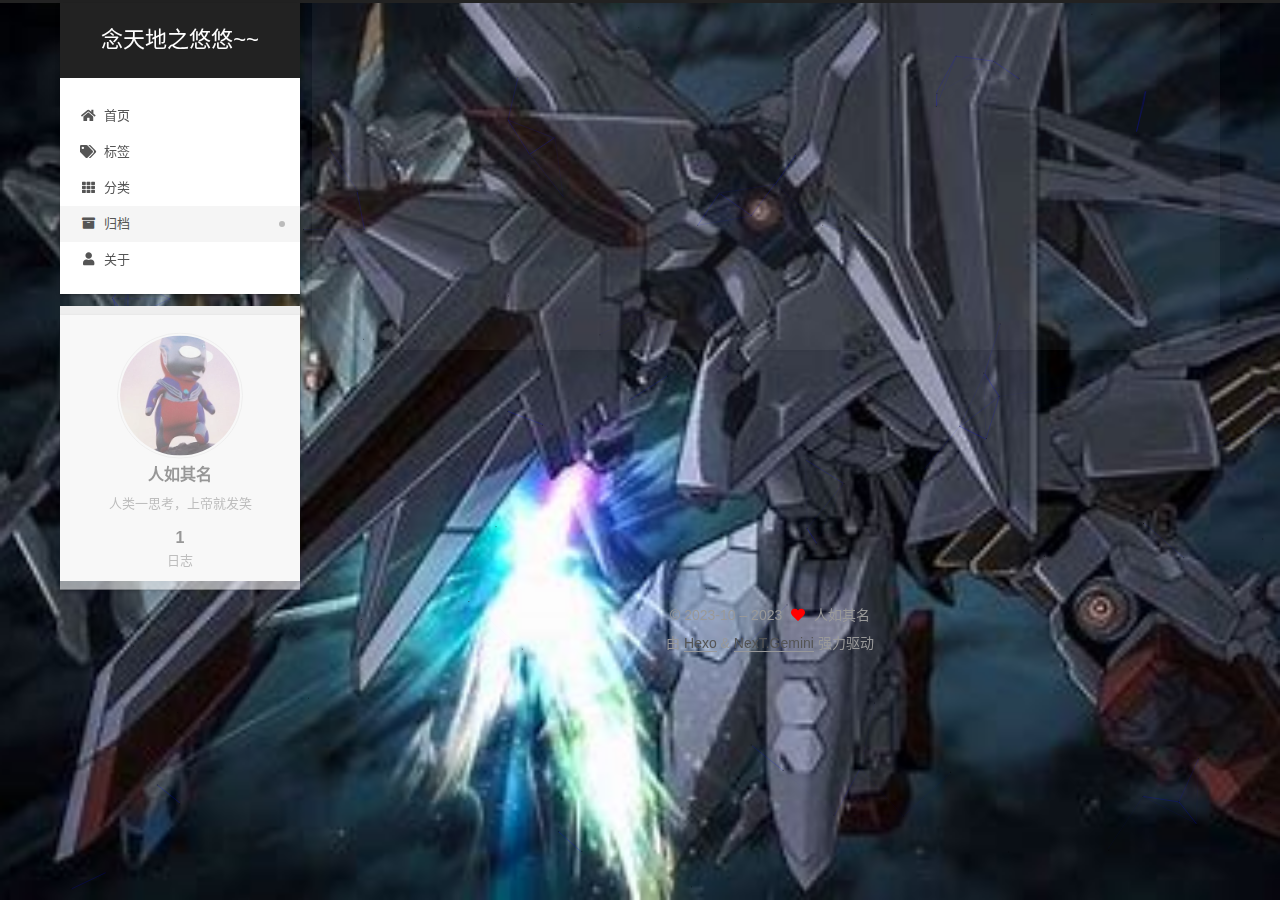
<file: archives/2023/10/index.html>
<!DOCTYPE html>
<html lang="zh-CN">
<head>
  <meta charset="UTF-8">
<meta name="viewport" content="width=device-width, initial-scale=1, maximum-scale=2">
<meta name="theme-color" content="#222">
<meta name="generator" content="Hexo 6.3.0">
  <link rel="apple-touch-icon" sizes="180x180" href="/images/apple-touch-icon-next.png">
  <link rel="icon" type="image/png" sizes="32x32" href="/images/favicon-32x32-next.png">
  <link rel="icon" type="image/png" sizes="16x16" href="/images/favicon-16x16-next.png">
  <link rel="mask-icon" href="/images/logo.svg" color="#222">

<link rel="stylesheet" href="/css/main.css">


<link rel="stylesheet" href="/lib/font-awesome/css/all.min.css">

<script id="hexo-configurations">
    var NexT = window.NexT || {};
    var CONFIG = {"hostname":"example.com","root":"/","scheme":"Gemini","version":"7.8.0","exturl":false,"sidebar":{"position":"left","display":"post","padding":18,"offset":12,"onmobile":false},"copycode":{"enable":false,"show_result":false,"style":null},"back2top":{"enable":true,"sidebar":false,"scrollpercent":false},"bookmark":{"enable":false,"color":"#222","save":"auto"},"fancybox":false,"mediumzoom":false,"lazyload":false,"pangu":false,"comments":{"style":"tabs","active":null,"storage":true,"lazyload":false,"nav":null},"algolia":{"hits":{"per_page":10},"labels":{"input_placeholder":"Search for Posts","hits_empty":"We didn't find any results for the search: ${query}","hits_stats":"${hits} results found in ${time} ms"}},"localsearch":{"enable":false,"trigger":"auto","top_n_per_article":1,"unescape":false,"preload":false},"motion":{"enable":true,"async":false,"transition":{"post_block":"fadeIn","post_header":"slideDownIn","post_body":"slideDownIn","coll_header":"slideLeftIn","sidebar":"slideUpIn"}}};
  </script>

  <meta name="description" content="人类一思考，上帝就发笑">
<meta property="og:type" content="website">
<meta property="og:title" content="念天地之悠悠~~">
<meta property="og:url" content="http://example.com/archives/2023/10/index.html">
<meta property="og:site_name" content="念天地之悠悠~~">
<meta property="og:description" content="人类一思考，上帝就发笑">
<meta property="og:locale" content="zh_CN">
<meta property="article:author" content="人如其名">
<meta name="twitter:card" content="summary">

<link rel="canonical" href="http://example.com/archives/2023/10/">


<script id="page-configurations">
  // https://hexo.io/docs/variables.html
  CONFIG.page = {
    sidebar: "",
    isHome : false,
    isPost : false,
    lang   : 'zh-CN'
  };
</script>

  <title>归档 | 念天地之悠悠~~</title>
  






  <noscript>
  <style>
  .use-motion .brand,
  .use-motion .menu-item,
  .sidebar-inner,
  .use-motion .post-block,
  .use-motion .pagination,
  .use-motion .comments,
  .use-motion .post-header,
  .use-motion .post-body,
  .use-motion .collection-header { opacity: initial; }

  .use-motion .site-title,
  .use-motion .site-subtitle {
    opacity: initial;
    top: initial;
  }

  .use-motion .logo-line-before i { left: initial; }
  .use-motion .logo-line-after i { right: initial; }
  </style>
</noscript>

</head>

<body itemscope itemtype="http://schema.org/WebPage">
  <div class="container use-motion">
    <div class="headband"></div>

    <header class="header" itemscope itemtype="http://schema.org/WPHeader">
      <div class="header-inner"><div class="site-brand-container">
  <div class="site-nav-toggle">
    <div class="toggle" aria-label="切换导航栏">
      <span class="toggle-line toggle-line-first"></span>
      <span class="toggle-line toggle-line-middle"></span>
      <span class="toggle-line toggle-line-last"></span>
    </div>
  </div>

  <div class="site-meta">

    <a href="/" class="brand" rel="start">
      <span class="logo-line-before"><i></i></span>
      <h1 class="site-title">念天地之悠悠~~</h1>
      <span class="logo-line-after"><i></i></span>
    </a>
  </div>

  <div class="site-nav-right">
    <div class="toggle popup-trigger">
    </div>
  </div>
</div>




<nav class="site-nav">
  <ul id="menu" class="main-menu menu">
        <li class="menu-item menu-item-home">

    <a href="/" rel="section"><i class="fa fa-home fa-fw"></i>首页</a>

  </li>
        <li class="menu-item menu-item-tags">

    <a href="/tags/" rel="section"><i class="fa fa-tags fa-fw"></i>标签</a>

  </li>
        <li class="menu-item menu-item-categories">

    <a href="/categories/" rel="section"><i class="fa fa-th fa-fw"></i>分类</a>

  </li>
        <li class="menu-item menu-item-archives">

    <a href="/archives/" rel="section"><i class="fa fa-archive fa-fw"></i>归档</a>

  </li>
        <li class="menu-item menu-item-about">

    <a href="/about/" rel="section"><i class="fa fa-user fa-fw"></i>关于</a>

  </li>
  </ul>
</nav>




</div>
    </header>

    
  <div class="back-to-top">
    <i class="fa fa-arrow-up"></i>
    <span>0%</span>
  </div>


    <main class="main">
      <div class="main-inner">
        <div class="content-wrap">
          

          <div class="content archive">
            

  
  
  
  <div class="post-block">
    <div class="posts-collapse">
      <div class="collection-title">
        <span class="collection-header">嗯..! 目前共计 1 篇日志。 继续努力。</span>
      </div>

      
    <div class="collection-year">
      <span class="collection-header">2023</span>
    </div>

  <article itemscope itemtype="http://schema.org/Article">
    <header class="post-header">

      <div class="post-meta">
        <time itemprop="dateCreated"
              datetime="2023-10-02T16:51:19+08:00"
              content="2023-10-02">
          10-02
        </time>
      </div>

      <div class="post-title">
          <a class="post-title-link" href="/2023/10/02/hello-world/" itemprop="url">
            <span itemprop="name">Hello World</span>
          </a>
      </div>

    </header>
  </article>


    </div>
  </div>
  
  
  

  



          </div>
          

<script>
  window.addEventListener('tabs:register', () => {
    let { activeClass } = CONFIG.comments;
    if (CONFIG.comments.storage) {
      activeClass = localStorage.getItem('comments_active') || activeClass;
    }
    if (activeClass) {
      let activeTab = document.querySelector(`a[href="#comment-${activeClass}"]`);
      if (activeTab) {
        activeTab.click();
      }
    }
  });
  if (CONFIG.comments.storage) {
    window.addEventListener('tabs:click', event => {
      if (!event.target.matches('.tabs-comment .tab-content .tab-pane')) return;
      let commentClass = event.target.classList[1];
      localStorage.setItem('comments_active', commentClass);
    });
  }
</script>

        </div>
          
  
  <div class="toggle sidebar-toggle">
    <span class="toggle-line toggle-line-first"></span>
    <span class="toggle-line toggle-line-middle"></span>
    <span class="toggle-line toggle-line-last"></span>
  </div>

  <aside class="sidebar">
    <div class="sidebar-inner">

      <ul class="sidebar-nav motion-element">
        <li class="sidebar-nav-toc">
          文章目录
        </li>
        <li class="sidebar-nav-overview">
          站点概览
        </li>
      </ul>

      <!--noindex-->
      <div class="post-toc-wrap sidebar-panel">
      </div>
      <!--/noindex-->

      <div class="site-overview-wrap sidebar-panel">
        <div class="site-author motion-element" itemprop="author" itemscope itemtype="http://schema.org/Person">
    <img class="site-author-image" itemprop="image" alt="人如其名"
      src="/images/avatar.png">
  <p class="site-author-name" itemprop="name">人如其名</p>
  <div class="site-description" itemprop="description">人类一思考，上帝就发笑</div>
</div>
<div class="site-state-wrap motion-element">
  <nav class="site-state">
      <div class="site-state-item site-state-posts">
          <a href="/archives/">
        
          <span class="site-state-item-count">1</span>
          <span class="site-state-item-name">日志</span>
        </a>
      </div>
  </nav>
</div>



      </div>

    </div>
  </aside>
  <div id="sidebar-dimmer"></div>


      </div>
    </main>

    <footer class="footer">
      <div class="footer-inner">
        

        

<div class="copyright">
  
  &copy; 2023-10 – 
  <span itemprop="copyrightYear">2023</span>
  <span class="with-love">
    <i class="fa fa-heart"></i>
  </span>
  <span class="author" itemprop="copyrightHolder">人如其名</span>
</div>
  <div class="powered-by">由 <a href="https://hexo.io/" class="theme-link" rel="noopener" target="_blank">Hexo</a> & <a href="https://theme-next.org/" class="theme-link" rel="noopener" target="_blank">NexT.Gemini</a> 强力驱动
  </div>

        








      </div>
    </footer>
  </div>

  
  
  <script color='0,0,255' opacity='0.5' zIndex='-1' count='99' src="/lib/canvas-nest/canvas-nest.min.js"></script>
  <script src="/lib/anime.min.js"></script>
  <script src="/lib/velocity/velocity.min.js"></script>
  <script src="/lib/velocity/velocity.ui.min.js"></script>

<script src="/js/utils.js"></script>

<script src="/js/motion.js"></script>


<script src="/js/schemes/pisces.js"></script>


<script src="/js/next-boot.js"></script>




  















  

  

</body>
</html>
</file>
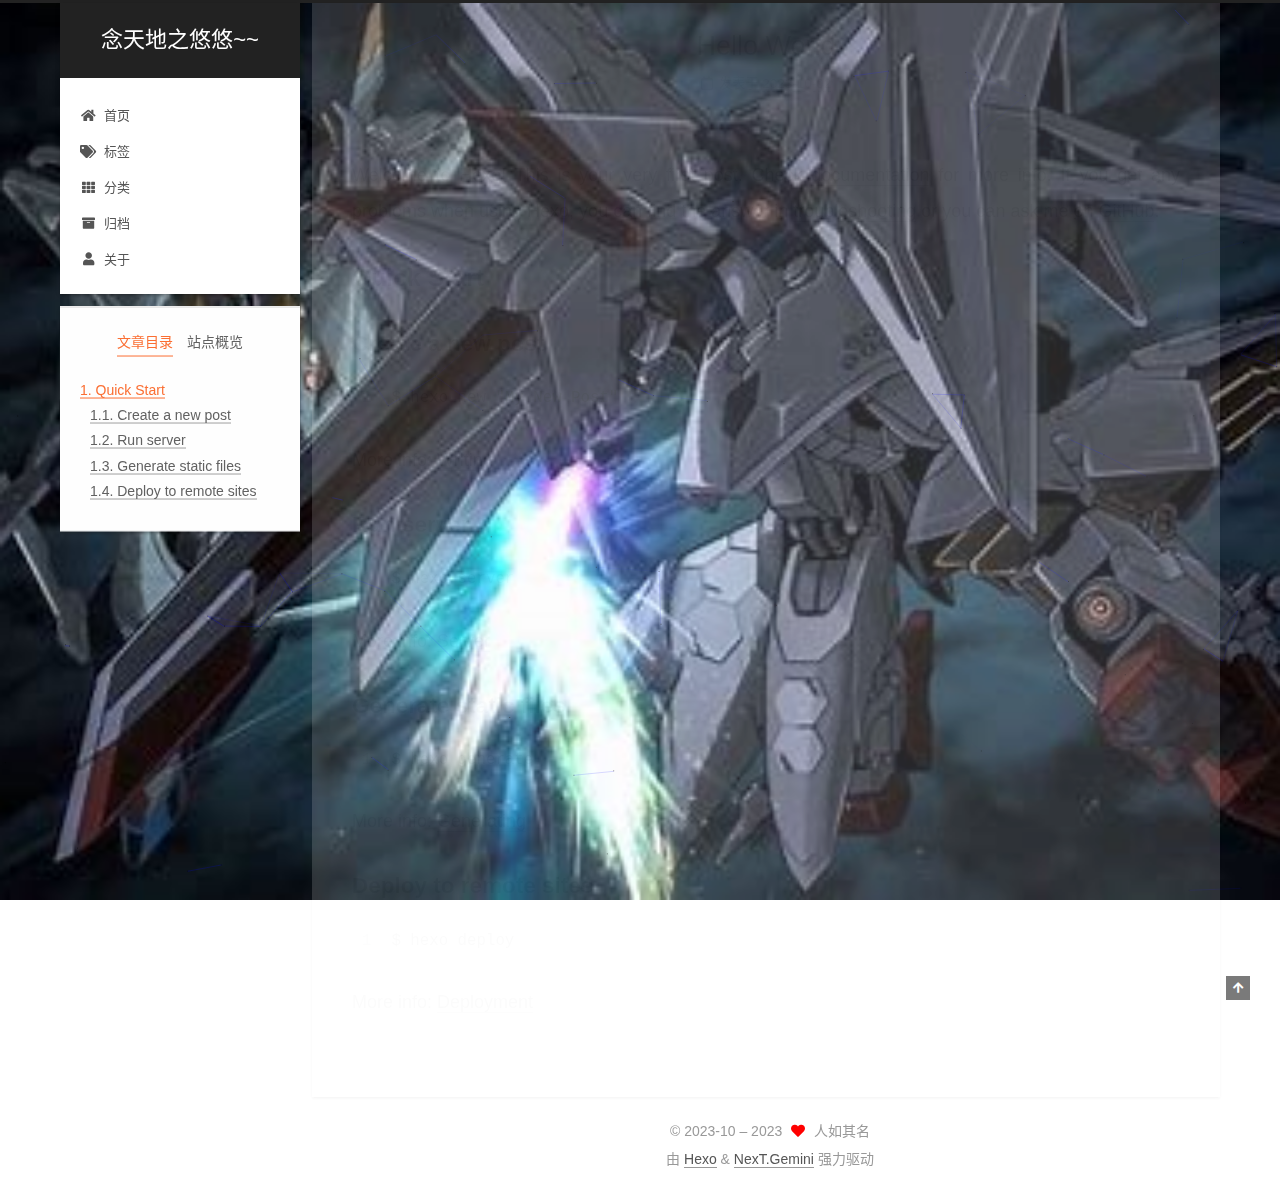
<file: 2023/10/02/hello-world/index.html>
<!DOCTYPE html>
<html lang="zh-CN">
<head>
  <meta charset="UTF-8">
<meta name="viewport" content="width=device-width, initial-scale=1, maximum-scale=2">
<meta name="theme-color" content="#222">
<meta name="generator" content="Hexo 6.3.0">
  <link rel="apple-touch-icon" sizes="180x180" href="/images/apple-touch-icon-next.png">
  <link rel="icon" type="image/png" sizes="32x32" href="/images/favicon-32x32-next.png">
  <link rel="icon" type="image/png" sizes="16x16" href="/images/favicon-16x16-next.png">
  <link rel="mask-icon" href="/images/logo.svg" color="#222">

<link rel="stylesheet" href="/css/main.css">


<link rel="stylesheet" href="/lib/font-awesome/css/all.min.css">

<script id="hexo-configurations">
    var NexT = window.NexT || {};
    var CONFIG = {"hostname":"example.com","root":"/","scheme":"Gemini","version":"7.8.0","exturl":false,"sidebar":{"position":"left","display":"post","padding":18,"offset":12,"onmobile":false},"copycode":{"enable":false,"show_result":false,"style":null},"back2top":{"enable":true,"sidebar":false,"scrollpercent":false},"bookmark":{"enable":false,"color":"#222","save":"auto"},"fancybox":false,"mediumzoom":false,"lazyload":false,"pangu":false,"comments":{"style":"tabs","active":null,"storage":true,"lazyload":false,"nav":null},"algolia":{"hits":{"per_page":10},"labels":{"input_placeholder":"Search for Posts","hits_empty":"We didn't find any results for the search: ${query}","hits_stats":"${hits} results found in ${time} ms"}},"localsearch":{"enable":false,"trigger":"auto","top_n_per_article":1,"unescape":false,"preload":false},"motion":{"enable":true,"async":false,"transition":{"post_block":"fadeIn","post_header":"slideDownIn","post_body":"slideDownIn","coll_header":"slideLeftIn","sidebar":"slideUpIn"}}};
  </script>

  <meta name="description" content="Welcome to Hexo! This is your very first post. Check documentation for more info. If you get any problems when using Hexo, you can find the answer in troubleshooting or you can ask me on GitHub. Quick">
<meta property="og:type" content="article">
<meta property="og:title" content="Hello World">
<meta property="og:url" content="http://example.com/2023/10/02/hello-world/index.html">
<meta property="og:site_name" content="念天地之悠悠~~">
<meta property="og:description" content="Welcome to Hexo! This is your very first post. Check documentation for more info. If you get any problems when using Hexo, you can find the answer in troubleshooting or you can ask me on GitHub. Quick">
<meta property="og:locale" content="zh_CN">
<meta property="article:published_time" content="2023-10-02T08:51:19.861Z">
<meta property="article:modified_time" content="2023-10-02T08:51:19.861Z">
<meta property="article:author" content="人如其名">
<meta name="twitter:card" content="summary">

<link rel="canonical" href="http://example.com/2023/10/02/hello-world/">


<script id="page-configurations">
  // https://hexo.io/docs/variables.html
  CONFIG.page = {
    sidebar: "",
    isHome : false,
    isPost : true,
    lang   : 'zh-CN'
  };
</script>

  <title>Hello World | 念天地之悠悠~~</title>
  






  <noscript>
  <style>
  .use-motion .brand,
  .use-motion .menu-item,
  .sidebar-inner,
  .use-motion .post-block,
  .use-motion .pagination,
  .use-motion .comments,
  .use-motion .post-header,
  .use-motion .post-body,
  .use-motion .collection-header { opacity: initial; }

  .use-motion .site-title,
  .use-motion .site-subtitle {
    opacity: initial;
    top: initial;
  }

  .use-motion .logo-line-before i { left: initial; }
  .use-motion .logo-line-after i { right: initial; }
  </style>
</noscript>

</head>

<body itemscope itemtype="http://schema.org/WebPage">
  <div class="container use-motion">
    <div class="headband"></div>

    <header class="header" itemscope itemtype="http://schema.org/WPHeader">
      <div class="header-inner"><div class="site-brand-container">
  <div class="site-nav-toggle">
    <div class="toggle" aria-label="切换导航栏">
      <span class="toggle-line toggle-line-first"></span>
      <span class="toggle-line toggle-line-middle"></span>
      <span class="toggle-line toggle-line-last"></span>
    </div>
  </div>

  <div class="site-meta">

    <a href="/" class="brand" rel="start">
      <span class="logo-line-before"><i></i></span>
      <h1 class="site-title">念天地之悠悠~~</h1>
      <span class="logo-line-after"><i></i></span>
    </a>
  </div>

  <div class="site-nav-right">
    <div class="toggle popup-trigger">
    </div>
  </div>
</div>




<nav class="site-nav">
  <ul id="menu" class="main-menu menu">
        <li class="menu-item menu-item-home">

    <a href="/" rel="section"><i class="fa fa-home fa-fw"></i>首页</a>

  </li>
        <li class="menu-item menu-item-tags">

    <a href="/tags/" rel="section"><i class="fa fa-tags fa-fw"></i>标签</a>

  </li>
        <li class="menu-item menu-item-categories">

    <a href="/categories/" rel="section"><i class="fa fa-th fa-fw"></i>分类</a>

  </li>
        <li class="menu-item menu-item-archives">

    <a href="/archives/" rel="section"><i class="fa fa-archive fa-fw"></i>归档</a>

  </li>
        <li class="menu-item menu-item-about">

    <a href="/about/" rel="section"><i class="fa fa-user fa-fw"></i>关于</a>

  </li>
  </ul>
</nav>




</div>
    </header>

    
  <div class="back-to-top">
    <i class="fa fa-arrow-up"></i>
    <span>0%</span>
  </div>


    <main class="main">
      <div class="main-inner">
        <div class="content-wrap">
          

          <div class="content post posts-expand">
            

    
  
  
  <article itemscope itemtype="http://schema.org/Article" class="post-block" lang="zh-CN">
    <link itemprop="mainEntityOfPage" href="http://example.com/2023/10/02/hello-world/">

    <span hidden itemprop="author" itemscope itemtype="http://schema.org/Person">
      <meta itemprop="image" content="/images/avatar.png">
      <meta itemprop="name" content="人如其名">
      <meta itemprop="description" content="人类一思考，上帝就发笑">
    </span>

    <span hidden itemprop="publisher" itemscope itemtype="http://schema.org/Organization">
      <meta itemprop="name" content="念天地之悠悠~~">
    </span>
      <header class="post-header">
        <h1 class="post-title" itemprop="name headline">
          Hello World
        </h1>

        <div class="post-meta">
            <span class="post-meta-item">
              <span class="post-meta-item-icon">
                <i class="far fa-calendar"></i>
              </span>
              <span class="post-meta-item-text">发表于</span>

              <time title="创建时间：2023-10-02 16:51:19" itemprop="dateCreated datePublished" datetime="2023-10-02T16:51:19+08:00">2023-10-02</time>
            </span>

          

        </div>
      </header>

    
    
    
    <div class="post-body" itemprop="articleBody">

      
        <p>Welcome to <a target="_blank" rel="noopener" href="https://hexo.io/">Hexo</a>! This is your very first post. Check <a target="_blank" rel="noopener" href="https://hexo.io/docs/">documentation</a> for more info. If you get any problems when using Hexo, you can find the answer in <a target="_blank" rel="noopener" href="https://hexo.io/docs/troubleshooting.html">troubleshooting</a> or you can ask me on <a target="_blank" rel="noopener" href="https://github.com/hexojs/hexo/issues">GitHub</a>.</p>
<h2 id="Quick-Start"><a href="#Quick-Start" class="headerlink" title="Quick Start"></a>Quick Start</h2><h3 id="Create-a-new-post"><a href="#Create-a-new-post" class="headerlink" title="Create a new post"></a>Create a new post</h3><figure class="highlight bash"><table><tr><td class="gutter"><pre><span class="line">1</span><br></pre></td><td class="code"><pre><span class="line">$ hexo new <span class="string">&quot;My New Post&quot;</span></span><br></pre></td></tr></table></figure>

<p>More info: <a target="_blank" rel="noopener" href="https://hexo.io/docs/writing.html">Writing</a></p>
<h3 id="Run-server"><a href="#Run-server" class="headerlink" title="Run server"></a>Run server</h3><figure class="highlight bash"><table><tr><td class="gutter"><pre><span class="line">1</span><br></pre></td><td class="code"><pre><span class="line">$ hexo server</span><br></pre></td></tr></table></figure>

<p>More info: <a target="_blank" rel="noopener" href="https://hexo.io/docs/server.html">Server</a></p>
<h3 id="Generate-static-files"><a href="#Generate-static-files" class="headerlink" title="Generate static files"></a>Generate static files</h3><figure class="highlight bash"><table><tr><td class="gutter"><pre><span class="line">1</span><br></pre></td><td class="code"><pre><span class="line">$ hexo generate</span><br></pre></td></tr></table></figure>

<p>More info: <a target="_blank" rel="noopener" href="https://hexo.io/docs/generating.html">Generating</a></p>
<h3 id="Deploy-to-remote-sites"><a href="#Deploy-to-remote-sites" class="headerlink" title="Deploy to remote sites"></a>Deploy to remote sites</h3><figure class="highlight bash"><table><tr><td class="gutter"><pre><span class="line">1</span><br></pre></td><td class="code"><pre><span class="line">$ hexo deploy</span><br></pre></td></tr></table></figure>

<p>More info: <a target="_blank" rel="noopener" href="https://hexo.io/docs/one-command-deployment.html">Deployment</a></p>

    </div>

    
    
    

      <footer class="post-footer">

        


        
      </footer>
    
  </article>
  
  
  



          </div>
          

<script>
  window.addEventListener('tabs:register', () => {
    let { activeClass } = CONFIG.comments;
    if (CONFIG.comments.storage) {
      activeClass = localStorage.getItem('comments_active') || activeClass;
    }
    if (activeClass) {
      let activeTab = document.querySelector(`a[href="#comment-${activeClass}"]`);
      if (activeTab) {
        activeTab.click();
      }
    }
  });
  if (CONFIG.comments.storage) {
    window.addEventListener('tabs:click', event => {
      if (!event.target.matches('.tabs-comment .tab-content .tab-pane')) return;
      let commentClass = event.target.classList[1];
      localStorage.setItem('comments_active', commentClass);
    });
  }
</script>

        </div>
          
  
  <div class="toggle sidebar-toggle">
    <span class="toggle-line toggle-line-first"></span>
    <span class="toggle-line toggle-line-middle"></span>
    <span class="toggle-line toggle-line-last"></span>
  </div>

  <aside class="sidebar">
    <div class="sidebar-inner">

      <ul class="sidebar-nav motion-element">
        <li class="sidebar-nav-toc">
          文章目录
        </li>
        <li class="sidebar-nav-overview">
          站点概览
        </li>
      </ul>

      <!--noindex-->
      <div class="post-toc-wrap sidebar-panel">
          <div class="post-toc motion-element"><ol class="nav"><li class="nav-item nav-level-2"><a class="nav-link" href="#Quick-Start"><span class="nav-number">1.</span> <span class="nav-text">Quick Start</span></a><ol class="nav-child"><li class="nav-item nav-level-3"><a class="nav-link" href="#Create-a-new-post"><span class="nav-number">1.1.</span> <span class="nav-text">Create a new post</span></a></li><li class="nav-item nav-level-3"><a class="nav-link" href="#Run-server"><span class="nav-number">1.2.</span> <span class="nav-text">Run server</span></a></li><li class="nav-item nav-level-3"><a class="nav-link" href="#Generate-static-files"><span class="nav-number">1.3.</span> <span class="nav-text">Generate static files</span></a></li><li class="nav-item nav-level-3"><a class="nav-link" href="#Deploy-to-remote-sites"><span class="nav-number">1.4.</span> <span class="nav-text">Deploy to remote sites</span></a></li></ol></li></ol></div>
      </div>
      <!--/noindex-->

      <div class="site-overview-wrap sidebar-panel">
        <div class="site-author motion-element" itemprop="author" itemscope itemtype="http://schema.org/Person">
    <img class="site-author-image" itemprop="image" alt="人如其名"
      src="/images/avatar.png">
  <p class="site-author-name" itemprop="name">人如其名</p>
  <div class="site-description" itemprop="description">人类一思考，上帝就发笑</div>
</div>
<div class="site-state-wrap motion-element">
  <nav class="site-state">
      <div class="site-state-item site-state-posts">
          <a href="/archives/">
        
          <span class="site-state-item-count">1</span>
          <span class="site-state-item-name">日志</span>
        </a>
      </div>
  </nav>
</div>



      </div>

    </div>
  </aside>
  <div id="sidebar-dimmer"></div>


      </div>
    </main>

    <footer class="footer">
      <div class="footer-inner">
        

        

<div class="copyright">
  
  &copy; 2023-10 – 
  <span itemprop="copyrightYear">2023</span>
  <span class="with-love">
    <i class="fa fa-heart"></i>
  </span>
  <span class="author" itemprop="copyrightHolder">人如其名</span>
</div>
  <div class="powered-by">由 <a href="https://hexo.io/" class="theme-link" rel="noopener" target="_blank">Hexo</a> & <a href="https://theme-next.org/" class="theme-link" rel="noopener" target="_blank">NexT.Gemini</a> 强力驱动
  </div>

        








      </div>
    </footer>
  </div>

  
  
  <script color='0,0,255' opacity='0.5' zIndex='-1' count='99' src="/lib/canvas-nest/canvas-nest.min.js"></script>
  <script src="/lib/anime.min.js"></script>
  <script src="/lib/velocity/velocity.min.js"></script>
  <script src="/lib/velocity/velocity.ui.min.js"></script>

<script src="/js/utils.js"></script>

<script src="/js/motion.js"></script>


<script src="/js/schemes/pisces.js"></script>


<script src="/js/next-boot.js"></script>




  















  

  

</body>
</html>
</file>
<file: css/main.css>
:root {
  --body-bg-color: #eee;
  --content-bg-color: #fff;
  --card-bg-color: #f5f5f5;
  --text-color: #555;
  --blockquote-color: #666;
  --link-color: #555;
  --link-hover-color: #222;
  --brand-color: #fff;
  --brand-hover-color: #fff;
  --table-row-odd-bg-color: #f9f9f9;
  --table-row-hover-bg-color: #f5f5f5;
  --menu-item-bg-color: #f5f5f5;
  --btn-default-bg: #fff;
  --btn-default-color: #555;
  --btn-default-border-color: #555;
  --btn-default-hover-bg: #222;
  --btn-default-hover-color: #fff;
  --btn-default-hover-border-color: #222;
}
html {
  line-height: 1.15; /* 1 */
  -webkit-text-size-adjust: 100%; /* 2 */
}
body {
  margin: 0;
}
main {
  display: block;
}
h1 {
  font-size: 2em;
  margin: 0.67em 0;
}
hr {
  box-sizing: content-box; /* 1 */
  height: 0; /* 1 */
  overflow: visible; /* 2 */
}
pre {
  font-family: monospace, monospace; /* 1 */
  font-size: 1em; /* 2 */
}
a {
  background: transparent;
}
abbr[title] {
  border-bottom: none; /* 1 */
  text-decoration: underline; /* 2 */
  text-decoration: underline dotted; /* 2 */
}
b,
strong {
  font-weight: bolder;
}
code,
kbd,
samp {
  font-family: monospace, monospace; /* 1 */
  font-size: 1em; /* 2 */
}
small {
  font-size: 80%;
}
sub,
sup {
  font-size: 75%;
  line-height: 0;
  position: relative;
  vertical-align: baseline;
}
sub {
  bottom: -0.25em;
}
sup {
  top: -0.5em;
}
img {
  border-style: none;
}
button,
input,
optgroup,
select,
textarea {
  font-family: inherit; /* 1 */
  font-size: 100%; /* 1 */
  line-height: 1.15; /* 1 */
  margin: 0; /* 2 */
}
button,
input {
/* 1 */
  overflow: visible;
}
button,
select {
/* 1 */
  text-transform: none;
}
button,
[type='button'],
[type='reset'],
[type='submit'] {
  -webkit-appearance: button;
}
button::-moz-focus-inner,
[type='button']::-moz-focus-inner,
[type='reset']::-moz-focus-inner,
[type='submit']::-moz-focus-inner {
  border-style: none;
  padding: 0;
}
button:-moz-focusring,
[type='button']:-moz-focusring,
[type='reset']:-moz-focusring,
[type='submit']:-moz-focusring {
  outline: 1px dotted ButtonText;
}
fieldset {
  padding: 0.35em 0.75em 0.625em;
}
legend {
  box-sizing: border-box; /* 1 */
  color: inherit; /* 2 */
  display: table; /* 1 */
  max-width: 100%; /* 1 */
  padding: 0; /* 3 */
  white-space: normal; /* 1 */
}
progress {
  vertical-align: baseline;
}
textarea {
  overflow: auto;
}
[type='checkbox'],
[type='radio'] {
  box-sizing: border-box; /* 1 */
  padding: 0; /* 2 */
}
[type='number']::-webkit-inner-spin-button,
[type='number']::-webkit-outer-spin-button {
  height: auto;
}
[type='search'] {
  outline-offset: -2px; /* 2 */
  -webkit-appearance: textfield; /* 1 */
}
[type='search']::-webkit-search-decoration {
  -webkit-appearance: none;
}
::-webkit-file-upload-button {
  font: inherit; /* 2 */
  -webkit-appearance: button; /* 1 */
}
details {
  display: block;
}
summary {
  display: list-item;
}
template {
  display: none;
}
[hidden] {
  display: none;
}
::selection {
  background: #262a30;
  color: #eee;
}
html,
body {
  height: 100%;
}
body {
  background: var(--body-bg-color);
  color: var(--text-color);
  font-family: 'Lato', "PingFang SC", "Microsoft YaHei", sans-serif;
  font-size: 1em;
  line-height: 2;
}
@media (max-width: 991px) {
  body {
    padding-left: 0 !important;
    padding-right: 0 !important;
  }
}
h1,
h2,
h3,
h4,
h5,
h6 {
  font-family: 'Lato', "PingFang SC", "Microsoft YaHei", sans-serif;
  font-weight: bold;
  line-height: 1.5;
  margin: 20px 0 15px;
}
h1 {
  font-size: 1.5em;
}
h2 {
  font-size: 1.375em;
}
h3 {
  font-size: 1.25em;
}
h4 {
  font-size: 1.125em;
}
h5 {
  font-size: 1em;
}
h6 {
  font-size: 0.875em;
}
p {
  margin: 0 0 20px 0;
}
a,
span.exturl {
  border-bottom: 1px solid #999;
  color: var(--link-color);
  outline: 0;
  text-decoration: none;
  overflow-wrap: break-word;
  word-wrap: break-word;
  cursor: pointer;
}
a:hover,
span.exturl:hover {
  border-bottom-color: var(--link-hover-color);
  color: var(--link-hover-color);
}
iframe,
img,
video {
  display: block;
  margin-left: auto;
  margin-right: auto;
  max-width: 100%;
}
hr {
  background-image: repeating-linear-gradient(-45deg, #ddd, #ddd 4px, transparent 4px, transparent 8px);
  border: 0;
  height: 3px;
  margin: 40px 0;
}
blockquote {
  border-left: 4px solid #ddd;
  color: var(--blockquote-color);
  margin: 0;
  padding: 0 15px;
}
blockquote cite::before {
  content: '-';
  padding: 0 5px;
}
dt {
  font-weight: bold;
}
dd {
  margin: 0;
  padding: 0;
}
kbd {
  background-color: #f5f5f5;
  background-image: linear-gradient(#eee, #fff, #eee);
  border: 1px solid #ccc;
  border-radius: 0.2em;
  box-shadow: 0.1em 0.1em 0.2em rgba(0,0,0,0.1);
  color: #555;
  font-family: inherit;
  padding: 0.1em 0.3em;
  white-space: nowrap;
}
.table-container {
  overflow: auto;
}
table {
  border-collapse: collapse;
  border-spacing: 0;
  font-size: 0.875em;
  margin: 0 0 20px 0;
  width: 100%;
}
tbody tr:nth-of-type(odd) {
  background: var(--table-row-odd-bg-color);
}
tbody tr:hover {
  background: var(--table-row-hover-bg-color);
}
caption,
th,
td {
  font-weight: normal;
  padding: 8px;
  vertical-align: middle;
}
th,
td {
  border: 1px solid #ddd;
  border-bottom: 3px solid #ddd;
}
th {
  font-weight: 700;
  padding-bottom: 10px;
}
td {
  border-bottom-width: 1px;
}
.btn {
  background: var(--btn-default-bg);
  border: 2px solid var(--btn-default-border-color);
  border-radius: 2px;
  color: var(--btn-default-color);
  display: inline-block;
  font-size: 0.875em;
  line-height: 2;
  padding: 0 20px;
  text-decoration: none;
  transition-property: background-color;
  transition-delay: 0s;
  transition-duration: 0.2s;
  transition-timing-function: ease-in-out;
}
.btn:hover {
  background: var(--btn-default-hover-bg);
  border-color: var(--btn-default-hover-border-color);
  color: var(--btn-default-hover-color);
}
.btn + .btn {
  margin: 0 0 8px 8px;
}
.btn .fa-fw {
  text-align: left;
  width: 1.285714285714286em;
}
.toggle {
  line-height: 0;
}
.toggle .toggle-line {
  background: #fff;
  display: inline-block;
  height: 2px;
  left: 0;
  position: relative;
  top: 0;
  transition: all 0.4s;
  vertical-align: top;
  width: 100%;
}
.toggle .toggle-line:not(:first-child) {
  margin-top: 3px;
}
.toggle.toggle-arrow .toggle-line-first {
  left: 50%;
  top: 2px;
  transform: rotate(45deg);
  width: 50%;
}
.toggle.toggle-arrow .toggle-line-middle {
  left: 2px;
  width: 90%;
}
.toggle.toggle-arrow .toggle-line-last {
  left: 50%;
  top: -2px;
  transform: rotate(-45deg);
  width: 50%;
}
.toggle.toggle-close .toggle-line-first {
  transform: rotate(-45deg);
  top: 5px;
}
.toggle.toggle-close .toggle-line-middle {
  opacity: 0;
}
.toggle.toggle-close .toggle-line-last {
  transform: rotate(45deg);
  top: -5px;
}
.highlight,
pre {
  background: #f7f7f7;
  color: #4d4d4c;
  line-height: 1.6;
  margin: 0 auto 20px;
}
pre,
code {
  font-family: consolas, Menlo, monospace, "PingFang SC", "Microsoft YaHei";
}
code {
  background: #eee;
  border-radius: 3px;
  color: #555;
  padding: 2px 4px;
  overflow-wrap: break-word;
  word-wrap: break-word;
}
.highlight *::selection {
  background: #d6d6d6;
}
.highlight pre {
  border: 0;
  margin: 0;
  padding: 10px 0;
}
.highlight table {
  border: 0;
  margin: 0;
  width: auto;
}
.highlight td {
  border: 0;
  padding: 0;
}
.highlight figcaption {
  background: #eff2f3;
  color: #4d4d4c;
  display: flex;
  font-size: 0.875em;
  justify-content: space-between;
  line-height: 1.2;
  padding: 0.5em;
}
.highlight figcaption a {
  color: #4d4d4c;
}
.highlight figcaption a:hover {
  border-bottom-color: #4d4d4c;
}
.highlight .gutter {
  -moz-user-select: none;
  -ms-user-select: none;
  -webkit-user-select: none;
  user-select: none;
}
.highlight .gutter pre {
  background: #eff2f3;
  color: #869194;
  padding-left: 10px;
  padding-right: 10px;
  text-align: right;
}
.highlight .code pre {
  background: #f7f7f7;
  padding-left: 10px;
  width: 100%;
}
.gist table {
  width: auto;
}
.gist table td {
  border: 0;
}
pre {
  overflow: auto;
  padding: 10px;
}
pre code {
  background: none;
  color: #4d4d4c;
  font-size: 0.875em;
  padding: 0;
  text-shadow: none;
}
pre .deletion {
  background: #fdd;
}
pre .addition {
  background: #dfd;
}
pre .meta {
  color: #eab700;
  -moz-user-select: none;
  -ms-user-select: none;
  -webkit-user-select: none;
  user-select: none;
}
pre .comment {
  color: #8e908c;
}
pre .variable,
pre .attribute,
pre .tag,
pre .name,
pre .regexp,
pre .ruby .constant,
pre .xml .tag .title,
pre .xml .pi,
pre .xml .doctype,
pre .html .doctype,
pre .css .id,
pre .css .class,
pre .css .pseudo {
  color: #c82829;
}
pre .number,
pre .preprocessor,
pre .built_in,
pre .builtin-name,
pre .literal,
pre .params,
pre .constant,
pre .command {
  color: #f5871f;
}
pre .ruby .class .title,
pre .css .rules .attribute,
pre .string,
pre .symbol,
pre .value,
pre .inheritance,
pre .header,
pre .ruby .symbol,
pre .xml .cdata,
pre .special,
pre .formula {
  color: #718c00;
}
pre .title,
pre .css .hexcolor {
  color: #3e999f;
}
pre .function,
pre .python .decorator,
pre .python .title,
pre .ruby .function .title,
pre .ruby .title .keyword,
pre .perl .sub,
pre .javascript .title,
pre .coffeescript .title {
  color: #4271ae;
}
pre .keyword,
pre .javascript .function {
  color: #8959a8;
}
.blockquote-center {
  border-left: none;
  margin: 40px 0;
  padding: 0;
  position: relative;
  text-align: center;
}
.blockquote-center .fa {
  display: block;
  opacity: 0.6;
  position: absolute;
  width: 100%;
}
.blockquote-center .fa-quote-left {
  border-top: 1px solid #ccc;
  text-align: left;
  top: -20px;
}
.blockquote-center .fa-quote-right {
  border-bottom: 1px solid #ccc;
  text-align: right;
  bottom: -20px;
}
.blockquote-center p,
.blockquote-center div {
  text-align: center;
}
.post-body .group-picture img {
  margin: 0 auto;
  padding: 0 3px;
}
.group-picture-row {
  margin-bottom: 6px;
  overflow: hidden;
}
.group-picture-column {
  float: left;
  margin-bottom: 10px;
}
.post-body .label {
  color: #555;
  display: inline;
  padding: 0 2px;
}
.post-body .label.default {
  background: #f0f0f0;
}
.post-body .label.primary {
  background: #efe6f7;
}
.post-body .label.info {
  background: #e5f2f8;
}
.post-body .label.success {
  background: #e7f4e9;
}
.post-body .label.warning {
  background: #fcf6e1;
}
.post-body .label.danger {
  background: #fae8eb;
}
.post-body .tabs {
  margin-bottom: 20px;
}
.post-body .tabs,
.tabs-comment {
  display: block;
  padding-top: 10px;
  position: relative;
}
.post-body .tabs ul.nav-tabs,
.tabs-comment ul.nav-tabs {
  display: flex;
  flex-wrap: wrap;
  margin: 0;
  margin-bottom: -1px;
  padding: 0;
}
@media (max-width: 413px) {
  .post-body .tabs ul.nav-tabs,
  .tabs-comment ul.nav-tabs {
    display: block;
    margin-bottom: 5px;
  }
}
.post-body .tabs ul.nav-tabs li.tab,
.tabs-comment ul.nav-tabs li.tab {
  border-bottom: 1px solid #ddd;
  border-left: 1px solid transparent;
  border-right: 1px solid transparent;
  border-top: 3px solid transparent;
  flex-grow: 1;
  list-style-type: none;
  border-radius: 0 0 0 0;
}
@media (max-width: 413px) {
  .post-body .tabs ul.nav-tabs li.tab,
  .tabs-comment ul.nav-tabs li.tab {
    border-bottom: 1px solid transparent;
    border-left: 3px solid transparent;
    border-right: 1px solid transparent;
    border-top: 1px solid transparent;
  }
}
@media (max-width: 413px) {
  .post-body .tabs ul.nav-tabs li.tab,
  .tabs-comment ul.nav-tabs li.tab {
    border-radius: 0;
  }
}
.post-body .tabs ul.nav-tabs li.tab a,
.tabs-comment ul.nav-tabs li.tab a {
  border-bottom: initial;
  display: block;
  line-height: 1.8;
  outline: 0;
  padding: 0.25em 0.75em;
  text-align: center;
  transition-delay: 0s;
  transition-duration: 0.2s;
  transition-timing-function: ease-out;
}
.post-body .tabs ul.nav-tabs li.tab a i,
.tabs-comment ul.nav-tabs li.tab a i {
  width: 1.285714285714286em;
}
.post-body .tabs ul.nav-tabs li.tab.active,
.tabs-comment ul.nav-tabs li.tab.active {
  border-bottom: 1px solid transparent;
  border-left: 1px solid #ddd;
  border-right: 1px solid #ddd;
  border-top: 3px solid #fc6423;
}
@media (max-width: 413px) {
  .post-body .tabs ul.nav-tabs li.tab.active,
  .tabs-comment ul.nav-tabs li.tab.active {
    border-bottom: 1px solid #ddd;
    border-left: 3px solid #fc6423;
    border-right: 1px solid #ddd;
    border-top: 1px solid #ddd;
  }
}
.post-body .tabs ul.nav-tabs li.tab.active a,
.tabs-comment ul.nav-tabs li.tab.active a {
  color: var(--link-color);
  cursor: default;
}
.post-body .tabs .tab-content .tab-pane,
.tabs-comment .tab-content .tab-pane {
  border: 1px solid #ddd;
  border-top: 0;
  padding: 20px 20px 0 20px;
  border-radius: 0;
}
.post-body .tabs .tab-content .tab-pane:not(.active),
.tabs-comment .tab-content .tab-pane:not(.active) {
  display: none;
}
.post-body .tabs .tab-content .tab-pane.active,
.tabs-comment .tab-content .tab-pane.active {
  display: block;
}
.post-body .tabs .tab-content .tab-pane.active:nth-of-type(1),
.tabs-comment .tab-content .tab-pane.active:nth-of-type(1) {
  border-radius: 0 0 0 0;
}
@media (max-width: 413px) {
  .post-body .tabs .tab-content .tab-pane.active:nth-of-type(1),
  .tabs-comment .tab-content .tab-pane.active:nth-of-type(1) {
    border-radius: 0;
  }
}
.post-body .note {
  border-radius: 3px;
  margin-bottom: 20px;
  padding: 1em;
  position: relative;
  border: 1px solid #eee;
  border-left-width: 5px;
}
.post-body .note h2,
.post-body .note h3,
.post-body .note h4,
.post-body .note h5,
.post-body .note h6 {
  margin-top: 0;
  border-bottom: initial;
  margin-bottom: 0;
  padding-top: 0;
}
.post-body .note p:first-child,
.post-body .note ul:first-child,
.post-body .note ol:first-child,
.post-body .note table:first-child,
.post-body .note pre:first-child,
.post-body .note blockquote:first-child,
.post-body .note img:first-child {
  margin-top: 0;
}
.post-body .note p:last-child,
.post-body .note ul:last-child,
.post-body .note ol:last-child,
.post-body .note table:last-child,
.post-body .note pre:last-child,
.post-body .note blockquote:last-child,
.post-body .note img:last-child {
  margin-bottom: 0;
}
.post-body .note.default {
  border-left-color: #777;
}
.post-body .note.default h2,
.post-body .note.default h3,
.post-body .note.default h4,
.post-body .note.default h5,
.post-body .note.default h6 {
  color: #777;
}
.post-body .note.primary {
  border-left-color: #6f42c1;
}
.post-body .note.primary h2,
.post-body .note.primary h3,
.post-body .note.primary h4,
.post-body .note.primary h5,
.post-body .note.primary h6 {
  color: #6f42c1;
}
.post-body .note.info {
  border-left-color: #428bca;
}
.post-body .note.info h2,
.post-body .note.info h3,
.post-body .note.info h4,
.post-body .note.info h5,
.post-body .note.info h6 {
  color: #428bca;
}
.post-body .note.success {
  border-left-color: #5cb85c;
}
.post-body .note.success h2,
.post-body .note.success h3,
.post-body .note.success h4,
.post-body .note.success h5,
.post-body .note.success h6 {
  color: #5cb85c;
}
.post-body .note.warning {
  border-left-color: #f0ad4e;
}
.post-body .note.warning h2,
.post-body .note.warning h3,
.post-body .note.warning h4,
.post-body .note.warning h5,
.post-body .note.warning h6 {
  color: #f0ad4e;
}
.post-body .note.danger {
  border-left-color: #d9534f;
}
.post-body .note.danger h2,
.post-body .note.danger h3,
.post-body .note.danger h4,
.post-body .note.danger h5,
.post-body .note.danger h6 {
  color: #d9534f;
}
.pagination .prev,
.pagination .next,
.pagination .page-number,
.pagination .space {
  display: inline-block;
  margin: 0 10px;
  padding: 0 11px;
  position: relative;
  top: -1px;
}
@media (max-width: 767px) {
  .pagination .prev,
  .pagination .next,
  .pagination .page-number,
  .pagination .space {
    margin: 0 5px;
  }
}
.pagination {
  border-top: 1px solid #eee;
  margin: 120px 0 0;
  text-align: center;
}
.pagination .prev,
.pagination .next,
.pagination .page-number {
  border-bottom: 0;
  border-top: 1px solid #eee;
  transition-property: border-color;
  transition-delay: 0s;
  transition-duration: 0.2s;
  transition-timing-function: ease-in-out;
}
.pagination .prev:hover,
.pagination .next:hover,
.pagination .page-number:hover {
  border-top-color: #222;
}
.pagination .space {
  margin: 0;
  padding: 0;
}
.pagination .prev {
  margin-left: 0;
}
.pagination .next {
  margin-right: 0;
}
.pagination .page-number.current {
  background: #ccc;
  border-top-color: #ccc;
  color: #fff;
}
@media (max-width: 767px) {
  .pagination {
    border-top: none;
  }
  .pagination .prev,
  .pagination .next,
  .pagination .page-number {
    border-bottom: 1px solid #eee;
    border-top: 0;
    margin-bottom: 10px;
    padding: 0 10px;
  }
  .pagination .prev:hover,
  .pagination .next:hover,
  .pagination .page-number:hover {
    border-bottom-color: #222;
  }
}
.comments {
  margin-top: 60px;
  overflow: hidden;
}
.comment-button-group {
  display: flex;
  flex-wrap: wrap-reverse;
  justify-content: center;
  margin: 1em 0;
}
.comment-button-group .comment-button {
  margin: 0.1em 0.2em;
}
.comment-button-group .comment-button.active {
  background: var(--btn-default-hover-bg);
  border-color: var(--btn-default-hover-border-color);
  color: var(--btn-default-hover-color);
}
.comment-position {
  display: none;
}
.comment-position.active {
  display: block;
}
.tabs-comment {
  background: var(--content-bg-color);
  margin-top: 4em;
  padding-top: 0;
}
.tabs-comment .comments {
  border: 0;
  box-shadow: none;
  margin-top: 0;
  padding-top: 0;
}
.container {
  min-height: 100%;
  position: relative;
}
.main-inner {
  margin: 0 auto;
  width: calc(100% - 20px);
}
@media (min-width: 1200px) {
  .main-inner {
    width: 1160px;
  }
}
@media (min-width: 1600px) {
  .main-inner {
    width: 73%;
  }
}
@media (max-width: 767px) {
  .content-wrap {
    padding: 0 20px;
  }
}
.header {
  background: transparent;
}
.header-inner {
  margin: 0 auto;
  width: calc(100% - 20px);
}
@media (min-width: 1200px) {
  .header-inner {
    width: 1160px;
  }
}
@media (min-width: 1600px) {
  .header-inner {
    width: 73%;
  }
}
.site-brand-container {
  display: flex;
  flex-shrink: 0;
  padding: 0 10px;
}
.headband {
  background: #222;
  height: 3px;
}
.site-meta {
  flex-grow: 1;
  text-align: center;
}
@media (max-width: 767px) {
  .site-meta {
    text-align: center;
  }
}
.brand {
  border-bottom: none;
  color: var(--brand-color);
  display: inline-block;
  line-height: 1.375em;
  padding: 0 40px;
  position: relative;
}
.brand:hover {
  color: var(--brand-hover-color);
}
.site-title {
  font-family: 'Lato', "PingFang SC", "Microsoft YaHei", sans-serif;
  font-size: 1.375em;
  font-weight: normal;
  margin: 0;
}
.site-subtitle {
  color: #ddd;
  font-size: 0.8125em;
  margin: 10px 0;
}
.use-motion .brand {
  opacity: 0;
}
.use-motion .site-title,
.use-motion .site-subtitle,
.use-motion .custom-logo-image {
  opacity: 0;
  position: relative;
  top: -10px;
}
.site-nav-toggle,
.site-nav-right {
  display: none;
}
@media (max-width: 767px) {
  .site-nav-toggle,
  .site-nav-right {
    display: flex;
    flex-direction: column;
    justify-content: center;
  }
}
.site-nav-toggle .toggle,
.site-nav-right .toggle {
  color: var(--text-color);
  padding: 10px;
  width: 22px;
}
.site-nav-toggle .toggle .toggle-line,
.site-nav-right .toggle .toggle-line {
  background: var(--text-color);
  border-radius: 1px;
}
.site-nav {
  display: block;
}
@media (max-width: 767px) {
  .site-nav {
    clear: both;
    display: none;
  }
}
.site-nav.site-nav-on {
  display: block;
}
.menu {
  margin-top: 20px;
  padding-left: 0;
  text-align: center;
}
.menu-item {
  display: inline-block;
  list-style: none;
  margin: 0 10px;
}
@media (max-width: 767px) {
  .menu-item {
    display: block;
    margin-top: 10px;
  }
  .menu-item.menu-item-search {
    display: none;
  }
}
.menu-item a,
.menu-item span.exturl {
  border-bottom: 0;
  display: block;
  font-size: 0.8125em;
  transition-property: border-color;
  transition-delay: 0s;
  transition-duration: 0.2s;
  transition-timing-function: ease-in-out;
}
@media (hover: none) {
  .menu-item a:hover,
  .menu-item span.exturl:hover {
    border-bottom-color: transparent !important;
  }
}
.menu-item .fa,
.menu-item .fab,
.menu-item .far,
.menu-item .fas {
  margin-right: 8px;
}
.menu-item .badge {
  display: inline-block;
  font-weight: bold;
  line-height: 1;
  margin-left: 0.35em;
  margin-top: 0.35em;
  text-align: center;
  white-space: nowrap;
}
@media (max-width: 767px) {
  .menu-item .badge {
    float: right;
    margin-left: 0;
  }
}
.menu-item-active a,
.menu .menu-item a:hover,
.menu .menu-item span.exturl:hover {
  background: var(--menu-item-bg-color);
}
.use-motion .menu-item {
  opacity: 0;
}
.sidebar {
  background: #222;
  bottom: 0;
  box-shadow: inset 0 2px 6px #000;
  position: fixed;
  top: 0;
}
@media (max-width: 991px) {
  .sidebar {
    display: none;
  }
}
.sidebar-inner {
  color: #999;
  padding: 18px 10px;
  text-align: center;
}
.cc-license {
  margin-top: 10px;
  text-align: center;
}
.cc-license .cc-opacity {
  border-bottom: none;
  opacity: 0.7;
}
.cc-license .cc-opacity:hover {
  opacity: 0.9;
}
.cc-license img {
  display: inline-block;
}
.site-author-image {
  border: 1px solid #eee;
  display: block;
  margin: 0 auto;
  max-width: 120px;
  padding: 2px;
  border-radius: 50%;
}
.site-author-image {
  transition: transform 1s ease-out;
}
.site-author-image:hover {
  transform: rotateZ(360deg);
}
.site-author-name {
  color: var(--text-color);
  font-weight: 600;
  margin: 0;
  text-align: center;
}
.site-description {
  color: #999;
  font-size: 0.8125em;
  margin-top: 0;
  text-align: center;
}
.links-of-author {
  margin-top: 15px;
}
.links-of-author a,
.links-of-author span.exturl {
  border-bottom-color: #555;
  display: inline-block;
  font-size: 0.8125em;
  margin-bottom: 10px;
  margin-right: 10px;
  vertical-align: middle;
}
.links-of-author a::before,
.links-of-author span.exturl::before {
  background: #4f5d4f;
  border-radius: 50%;
  content: ' ';
  display: inline-block;
  height: 4px;
  margin-right: 3px;
  vertical-align: middle;
  width: 4px;
}
.sidebar-button {
  margin-top: 15px;
}
.sidebar-button a {
  border: 1px solid #fc6423;
  border-radius: 4px;
  color: #fc6423;
  display: inline-block;
  padding: 0 15px;
}
.sidebar-button a .fa,
.sidebar-button a .fab,
.sidebar-button a .far,
.sidebar-button a .fas {
  margin-right: 5px;
}
.sidebar-button a:hover {
  background: #fc6423;
  border: 1px solid #fc6423;
  color: #fff;
}
.sidebar-button a:hover .fa,
.sidebar-button a:hover .fab,
.sidebar-button a:hover .far,
.sidebar-button a:hover .fas {
  color: #fff;
}
.links-of-blogroll {
  font-size: 0.8125em;
  margin-top: 10px;
}
.links-of-blogroll-title {
  font-size: 0.875em;
  font-weight: 600;
  margin-top: 0;
}
.links-of-blogroll-list {
  list-style: none;
  margin: 0;
  padding: 0;
}
#sidebar-dimmer {
  display: none;
}
@media (max-width: 767px) {
  #sidebar-dimmer {
    background: #000;
    display: block;
    height: 100%;
    left: 100%;
    opacity: 0;
    position: fixed;
    top: 0;
    width: 100%;
    z-index: 1100;
  }
  .sidebar-active + #sidebar-dimmer {
    opacity: 0.7;
    transform: translateX(-100%);
    transition: opacity 0.5s;
  }
}
.sidebar-nav {
  margin: 0;
  padding-bottom: 20px;
  padding-left: 0;
}
.sidebar-nav li {
  border-bottom: 1px solid transparent;
  color: var(--text-color);
  cursor: pointer;
  display: inline-block;
  font-size: 0.875em;
}
.sidebar-nav li.sidebar-nav-overview {
  margin-left: 10px;
}
.sidebar-nav li:hover {
  color: #fc6423;
}
.sidebar-nav .sidebar-nav-active {
  border-bottom-color: #fc6423;
  color: #fc6423;
}
.sidebar-nav .sidebar-nav-active:hover {
  color: #fc6423;
}
.sidebar-panel {
  display: none;
  overflow-x: hidden;
  overflow-y: auto;
}
.sidebar-panel-active {
  display: block;
}
.sidebar-toggle {
  background: #222;
  bottom: 45px;
  cursor: pointer;
  height: 14px;
  left: 30px;
  padding: 5px;
  position: fixed;
  width: 14px;
  z-index: 1300;
}
@media (max-width: 991px) {
  .sidebar-toggle {
    left: 20px;
    opacity: 0.8;
    display: none;
  }
}
.sidebar-toggle:hover .toggle-line {
  background: #fc6423;
}
.post-toc {
  font-size: 0.875em;
}
.post-toc ol {
  list-style: none;
  margin: 0;
  padding: 0 2px 5px 10px;
  text-align: left;
}
.post-toc ol > ol {
  padding-left: 0;
}
.post-toc ol a {
  transition-property: all;
  transition-delay: 0s;
  transition-duration: 0.2s;
  transition-timing-function: ease-in-out;
}
.post-toc .nav-item {
  line-height: 1.8;
  overflow: hidden;
  text-overflow: ellipsis;
  white-space: nowrap;
}
.post-toc .nav .nav-child {
  display: none;
}
.post-toc .nav .active > .nav-child {
  display: block;
}
.post-toc .nav .active-current > .nav-child {
  display: block;
}
.post-toc .nav .active-current > .nav-child > .nav-item {
  display: block;
}
.post-toc .nav .active > a {
  border-bottom-color: #fc6423;
  color: #fc6423;
}
.post-toc .nav .active-current > a {
  color: #fc6423;
}
.post-toc .nav .active-current > a:hover {
  color: #fc6423;
}
.site-state {
  display: flex;
  justify-content: center;
  line-height: 1.4;
  margin-top: 10px;
  overflow: hidden;
  text-align: center;
  white-space: nowrap;
}
.site-state-item {
  padding: 0 15px;
}
.site-state-item:not(:first-child) {
  border-left: 1px solid #eee;
}
.site-state-item a {
  border-bottom: none;
}
.site-state-item-count {
  display: block;
  font-size: 1em;
  font-weight: 600;
  text-align: center;
}
.site-state-item-name {
  color: #999;
  font-size: 0.8125em;
}
.footer {
  color: #999;
  font-size: 0.875em;
  padding: 20px 0;
}
.footer.footer-fixed {
  bottom: 0;
  left: 0;
  position: absolute;
  right: 0;
}
.footer-inner {
  box-sizing: border-box;
  margin: 0 auto;
  text-align: center;
  width: calc(100% - 20px);
}
@media (min-width: 1200px) {
  .footer-inner {
    width: 1160px;
  }
}
@media (min-width: 1600px) {
  .footer-inner {
    width: 73%;
  }
}
.languages {
  display: inline-block;
  font-size: 1.125em;
  position: relative;
}
.languages .lang-select-label span {
  margin: 0 0.5em;
}
.languages .lang-select {
  height: 100%;
  left: 0;
  opacity: 0;
  position: absolute;
  top: 0;
  width: 100%;
}
.with-love {
  color: #ff0000;
  display: inline-block;
  margin: 0 5px;
}
.powered-by,
.theme-info {
  display: inline-block;
}
@-moz-keyframes iconAnimate {
  0%, 100% {
    transform: scale(1);
  }
  10%, 30% {
    transform: scale(0.9);
  }
  20%, 40%, 60%, 80% {
    transform: scale(1.1);
  }
  50%, 70% {
    transform: scale(1.1);
  }
}
@-webkit-keyframes iconAnimate {
  0%, 100% {
    transform: scale(1);
  }
  10%, 30% {
    transform: scale(0.9);
  }
  20%, 40%, 60%, 80% {
    transform: scale(1.1);
  }
  50%, 70% {
    transform: scale(1.1);
  }
}
@-o-keyframes iconAnimate {
  0%, 100% {
    transform: scale(1);
  }
  10%, 30% {
    transform: scale(0.9);
  }
  20%, 40%, 60%, 80% {
    transform: scale(1.1);
  }
  50%, 70% {
    transform: scale(1.1);
  }
}
@keyframes iconAnimate {
  0%, 100% {
    transform: scale(1);
  }
  10%, 30% {
    transform: scale(0.9);
  }
  20%, 40%, 60%, 80% {
    transform: scale(1.1);
  }
  50%, 70% {
    transform: scale(1.1);
  }
}
.back-to-top {
  font-size: 12px;
  text-align: center;
  transition-delay: 0s;
  transition-duration: 0.2s;
  transition-timing-function: ease-in-out;
}
.back-to-top {
  background: #222;
  bottom: -100px;
  box-sizing: border-box;
  color: #fff;
  cursor: pointer;
  left: 30px;
  opacity: 0.6;
  padding: 0 6px;
  position: fixed;
  transition-property: bottom;
  z-index: 1300;
  width: 24px;
}
.back-to-top span {
  display: none;
}
.back-to-top:hover {
  color: #fc6423;
}
.back-to-top.back-to-top-on {
  bottom: 30px;
}
@media (max-width: 991px) {
  .back-to-top {
    left: 20px;
    opacity: 0.8;
  }
}
.post-body {
  font-family: 'Lato', "PingFang SC", "Microsoft YaHei", sans-serif;
  overflow-wrap: break-word;
  word-wrap: break-word;
}
@media (min-width: 1200px) {
  .post-body {
    font-size: 1.125em;
  }
}
.post-body .exturl .fa {
  font-size: 0.875em;
  margin-left: 4px;
}
.post-body .image-caption,
.post-body .figure .caption {
  color: #999;
  font-size: 0.875em;
  font-weight: bold;
  line-height: 1;
  margin: -20px auto 15px;
  text-align: center;
}
.post-sticky-flag {
  display: inline-block;
  transform: rotate(30deg);
}
.post-button {
  margin-top: 40px;
  text-align: center;
}
.use-motion .post-block,
.use-motion .pagination,
.use-motion .comments {
  opacity: 0;
}
.use-motion .post-header {
  opacity: 0;
}
.use-motion .post-body {
  opacity: 0;
}
.use-motion .collection-header {
  opacity: 0;
}
.posts-collapse {
  margin-left: 35px;
  position: relative;
}
@media (max-width: 767px) {
  .posts-collapse {
    margin-left: 0px;
    margin-right: 0px;
  }
}
.posts-collapse .collection-title {
  font-size: 1.125em;
  position: relative;
}
.posts-collapse .collection-title::before {
  background: #999;
  border: 1px solid #fff;
  border-radius: 50%;
  content: ' ';
  height: 10px;
  left: 0;
  margin-left: -6px;
  margin-top: -4px;
  position: absolute;
  top: 50%;
  width: 10px;
}
.posts-collapse .collection-year {
  font-size: 1.5em;
  font-weight: bold;
  margin: 60px 0;
  position: relative;
}
.posts-collapse .collection-year::before {
  background: #bbb;
  border-radius: 50%;
  content: ' ';
  height: 8px;
  left: 0;
  margin-left: -4px;
  margin-top: -4px;
  position: absolute;
  top: 50%;
  width: 8px;
}
.posts-collapse .collection-header {
  display: block;
  margin: 0 0 0 20px;
}
.posts-collapse .collection-header small {
  color: #bbb;
  margin-left: 5px;
}
.posts-collapse .post-header {
  border-bottom: 1px dashed #ccc;
  margin: 30px 0;
  padding-left: 15px;
  position: relative;
  transition-property: border;
  transition-delay: 0s;
  transition-duration: 0.2s;
  transition-timing-function: ease-in-out;
}
.posts-collapse .post-header::before {
  background: #bbb;
  border: 1px solid #fff;
  border-radius: 50%;
  content: ' ';
  height: 6px;
  left: 0;
  margin-left: -4px;
  position: absolute;
  top: 0.75em;
  transition-property: background;
  width: 6px;
  transition-delay: 0s;
  transition-duration: 0.2s;
  transition-timing-function: ease-in-out;
}
.posts-collapse .post-header:hover {
  border-bottom-color: #666;
}
.posts-collapse .post-header:hover::before {
  background: #222;
}
.posts-collapse .post-meta {
  display: inline;
  font-size: 0.75em;
  margin-right: 10px;
}
.posts-collapse .post-title {
  display: inline;
}
.posts-collapse .post-title a,
.posts-collapse .post-title span.exturl {
  border-bottom: none;
  color: var(--link-color);
}
.posts-collapse .post-title .fa-external-link-alt {
  font-size: 0.875em;
  margin-left: 5px;
}
.posts-collapse::before {
  background: #f5f5f5;
  content: ' ';
  height: 100%;
  left: 0;
  margin-left: -2px;
  position: absolute;
  top: 1.25em;
  width: 4px;
}
.post-eof {
  background: #ccc;
  height: 1px;
  margin: 80px auto 60px;
  text-align: center;
  width: 8%;
}
.post-block:last-of-type .post-eof {
  display: none;
}
.content {
  padding-top: 40px;
}
@media (min-width: 992px) {
  .post-body {
    text-align: justify;
  }
}
@media (max-width: 991px) {
  .post-body {
    text-align: justify;
  }
}
.post-body h1,
.post-body h2,
.post-body h3,
.post-body h4,
.post-body h5,
.post-body h6 {
  padding-top: 10px;
}
.post-body h1 .header-anchor,
.post-body h2 .header-anchor,
.post-body h3 .header-anchor,
.post-body h4 .header-anchor,
.post-body h5 .header-anchor,
.post-body h6 .header-anchor {
  border-bottom-style: none;
  color: #ccc;
  float: right;
  margin-left: 10px;
  visibility: hidden;
}
.post-body h1 .header-anchor:hover,
.post-body h2 .header-anchor:hover,
.post-body h3 .header-anchor:hover,
.post-body h4 .header-anchor:hover,
.post-body h5 .header-anchor:hover,
.post-body h6 .header-anchor:hover {
  color: inherit;
}
.post-body h1:hover .header-anchor,
.post-body h2:hover .header-anchor,
.post-body h3:hover .header-anchor,
.post-body h4:hover .header-anchor,
.post-body h5:hover .header-anchor,
.post-body h6:hover .header-anchor {
  visibility: visible;
}
.post-body iframe,
.post-body img,
.post-body video {
  margin-bottom: 20px;
}
.post-body .video-container {
  height: 0;
  margin-bottom: 20px;
  overflow: hidden;
  padding-top: 75%;
  position: relative;
  width: 100%;
}
.post-body .video-container iframe,
.post-body .video-container object,
.post-body .video-container embed {
  height: 100%;
  left: 0;
  margin: 0;
  position: absolute;
  top: 0;
  width: 100%;
}
.post-gallery {
  align-items: center;
  display: grid;
  grid-gap: 10px;
  grid-template-columns: 1fr 1fr 1fr;
  margin-bottom: 20px;
}
@media (max-width: 767px) {
  .post-gallery {
    grid-template-columns: 1fr 1fr;
  }
}
.post-gallery a {
  border: 0;
}
.post-gallery img {
  margin: 0;
}
.posts-expand .post-header {
  font-size: 1.125em;
}
.posts-expand .post-title {
  font-size: 1.5em;
  font-weight: normal;
  margin: initial;
  text-align: center;
  overflow-wrap: break-word;
  word-wrap: break-word;
}
.posts-expand .post-title-link {
  border-bottom: none;
  color: var(--link-color);
  display: inline-block;
  position: relative;
  vertical-align: top;
}
.posts-expand .post-title-link::before {
  background: var(--link-color);
  bottom: 0;
  content: '';
  height: 2px;
  left: 0;
  position: absolute;
  transform: scaleX(0);
  visibility: hidden;
  width: 100%;
  transition-delay: 0s;
  transition-duration: 0.2s;
  transition-timing-function: ease-in-out;
}
.posts-expand .post-title-link:hover::before {
  transform: scaleX(1);
  visibility: visible;
}
.posts-expand .post-title-link .fa-external-link-alt {
  font-size: 0.875em;
  margin-left: 5px;
}
.posts-expand .post-meta {
  color: #999;
  font-family: 'Lato', "PingFang SC", "Microsoft YaHei", sans-serif;
  font-size: 0.75em;
  margin: 3px 0 60px 0;
  text-align: center;
}
.posts-expand .post-meta .post-description {
  font-size: 0.875em;
  margin-top: 2px;
}
.posts-expand .post-meta time {
  border-bottom: 1px dashed #999;
  cursor: pointer;
}
.post-meta .post-meta-item + .post-meta-item::before {
  content: '|';
  margin: 0 0.5em;
}
.post-meta-divider {
  margin: 0 0.5em;
}
.post-meta-item-icon {
  margin-right: 3px;
}
@media (max-width: 991px) {
  .post-meta-item-icon {
    display: inline-block;
  }
}
@media (max-width: 991px) {
  .post-meta-item-text {
    display: none;
  }
}
.post-nav {
  border-top: 1px solid #eee;
  display: flex;
  justify-content: space-between;
  margin-top: 15px;
  padding: 10px 5px 0;
}
.post-nav-item {
  flex: 1;
}
.post-nav-item a {
  border-bottom: none;
  display: block;
  font-size: 0.875em;
  line-height: 1.6;
  position: relative;
}
.post-nav-item a:active {
  top: 2px;
}
.post-nav-item .fa {
  font-size: 0.75em;
}
.post-nav-item:first-child {
  margin-right: 15px;
}
.post-nav-item:first-child .fa {
  margin-right: 5px;
}
.post-nav-item:last-child {
  margin-left: 15px;
  text-align: right;
}
.post-nav-item:last-child .fa {
  margin-left: 5px;
}
.rtl.post-body p,
.rtl.post-body a,
.rtl.post-body h1,
.rtl.post-body h2,
.rtl.post-body h3,
.rtl.post-body h4,
.rtl.post-body h5,
.rtl.post-body h6,
.rtl.post-body li,
.rtl.post-body ul,
.rtl.post-body ol {
  direction: rtl;
  font-family: UKIJ Ekran;
}
.rtl.post-title {
  font-family: UKIJ Ekran;
}
.post-tags {
  margin-top: 40px;
  text-align: center;
}
.post-tags a {
  display: inline-block;
  font-size: 0.8125em;
}
.post-tags a:not(:last-child) {
  margin-right: 10px;
}
.post-widgets {
  border-top: 1px solid #eee;
  margin-top: 15px;
  text-align: center;
}
.wp_rating {
  height: 20px;
  line-height: 20px;
  margin-top: 10px;
  padding-top: 6px;
  text-align: center;
}
.social-like {
  display: flex;
  font-size: 0.875em;
  justify-content: center;
  text-align: center;
}
.reward-container {
  margin: 20px auto;
  padding: 10px 0;
  text-align: center;
  width: 90%;
}
.reward-container button {
  background: transparent;
  border: 1px solid #fc6423;
  border-radius: 0;
  color: #fc6423;
  cursor: pointer;
  line-height: 2;
  outline: 0;
  padding: 0 15px;
  vertical-align: text-top;
}
.reward-container button:hover {
  background: #fc6423;
  border: 1px solid transparent;
  color: #fa9366;
}
#qr {
  padding-top: 20px;
}
#qr a {
  border: 0;
}
#qr img {
  display: inline-block;
  margin: 0.8em 2em 0 2em;
  max-width: 100%;
  width: 180px;
}
#qr p {
  text-align: center;
}
.category-all-page .category-all-title {
  text-align: center;
}
.category-all-page .category-all {
  margin-top: 20px;
}
.category-all-page .category-list {
  list-style: none;
  margin: 0;
  padding: 0;
}
.category-all-page .category-list-item {
  margin: 5px 10px;
}
.category-all-page .category-list-count {
  color: #bbb;
}
.category-all-page .category-list-count::before {
  content: ' (';
  display: inline;
}
.category-all-page .category-list-count::after {
  content: ') ';
  display: inline;
}
.category-all-page .category-list-child {
  padding-left: 10px;
}
.event-list {
  padding: 0;
}
.event-list hr {
  background: #222;
  margin: 20px 0 45px 0;
}
.event-list hr::after {
  background: #222;
  color: #fff;
  content: 'NOW';
  display: inline-block;
  font-weight: bold;
  padding: 0 5px;
  text-align: right;
}
.event-list .event {
  background: #222;
  margin: 20px 0;
  min-height: 40px;
  padding: 15px 0 15px 10px;
}
.event-list .event .event-summary {
  color: #fff;
  margin: 0;
  padding-bottom: 3px;
}
.event-list .event .event-summary::before {
  animation: dot-flash 1s alternate infinite ease-in-out;
  color: #fff;
  content: '\f111';
  display: inline-block;
  font-size: 10px;
  margin-right: 25px;
  vertical-align: middle;
  font-family: 'Font Awesome 5 Free';
  font-weight: 900;
}
.event-list .event .event-relative-time {
  color: #bbb;
  display: inline-block;
  font-size: 12px;
  font-weight: normal;
  padding-left: 12px;
}
.event-list .event .event-details {
  color: #fff;
  display: block;
  line-height: 18px;
  margin-left: 56px;
  padding-bottom: 6px;
  padding-top: 3px;
  text-indent: -24px;
}
.event-list .event .event-details::before {
  color: #fff;
  display: inline-block;
  margin-right: 9px;
  text-align: center;
  text-indent: 0;
  width: 14px;
  font-family: 'Font Awesome 5 Free';
  font-weight: 900;
}
.event-list .event .event-details.event-location::before {
  content: '\f041';
}
.event-list .event .event-details.event-duration::before {
  content: '\f017';
}
.event-list .event-past {
  background: #f5f5f5;
}
.event-list .event-past .event-summary,
.event-list .event-past .event-details {
  color: #bbb;
  opacity: 0.9;
}
.event-list .event-past .event-summary::before,
.event-list .event-past .event-details::before {
  animation: none;
  color: #bbb;
}
@-moz-keyframes dot-flash {
  from {
    opacity: 1;
    transform: scale(1);
  }
  to {
    opacity: 0;
    transform: scale(0.8);
  }
}
@-webkit-keyframes dot-flash {
  from {
    opacity: 1;
    transform: scale(1);
  }
  to {
    opacity: 0;
    transform: scale(0.8);
  }
}
@-o-keyframes dot-flash {
  from {
    opacity: 1;
    transform: scale(1);
  }
  to {
    opacity: 0;
    transform: scale(0.8);
  }
}
@keyframes dot-flash {
  from {
    opacity: 1;
    transform: scale(1);
  }
  to {
    opacity: 0;
    transform: scale(0.8);
  }
}
ul.breadcrumb {
  font-size: 0.75em;
  list-style: none;
  margin: 1em 0;
  padding: 0 2em;
  text-align: center;
}
ul.breadcrumb li {
  display: inline;
}
ul.breadcrumb li + li::before {
  content: '/\00a0';
  font-weight: normal;
  padding: 0.5em;
}
ul.breadcrumb li + li:last-child {
  font-weight: bold;
}
.tag-cloud {
  text-align: center;
}
.tag-cloud a {
  display: inline-block;
  margin: 10px;
}
.tag-cloud a:hover {
  color: var(--link-hover-color) !important;
}
.header {
  margin: 0 auto;
  position: relative;
  width: calc(100% - 20px);
}
@media (min-width: 1200px) {
  .header {
    width: 1160px;
  }
}
@media (min-width: 1600px) {
  .header {
    width: 73%;
  }
}
@media (max-width: 991px) {
  .header {
    width: auto;
  }
}
.header-inner {
  background: var(--content-bg-color);
  border-radius: initial;
  box-shadow: 0 2px 2px 0 rgba(0,0,0,0.12), 0 3px 1px -2px rgba(0,0,0,0.06), 0 1px 5px 0 rgba(0,0,0,0.12);
  overflow: hidden;
  padding: 0;
  position: absolute;
  top: 0;
  width: 240px;
}
@media (min-width: 1200px) {
  .header-inner {
    width: 240px;
  }
}
@media (max-width: 991px) {
  .header-inner {
    border-radius: initial;
    position: relative;
    width: auto;
  }
}
.main-inner {
  align-items: flex-start;
  display: flex;
  justify-content: space-between;
  flex-direction: row-reverse;
}
@media (max-width: 991px) {
  .main-inner {
    width: auto;
  }
}
.content-wrap {
  background: var(--content-bg-color);
  border-radius: initial;
  box-shadow: 0 2px 2px 0 rgba(0,0,0,0.12), 0 3px 1px -2px rgba(0,0,0,0.06), 0 1px 5px 0 rgba(0,0,0,0.12);
  box-sizing: border-box;
  padding: 40px;
  width: calc(100% - 252px);
}
@media (max-width: 991px) {
  .content-wrap {
    border-radius: initial;
    padding: 20px;
    width: 100%;
  }
}
.footer-inner {
  padding-left: 260px;
}
.back-to-top {
  left: auto;
  right: 30px;
}
@media (max-width: 991px) {
  .back-to-top {
    right: 20px;
  }
}
@media (max-width: 991px) {
  .footer-inner {
    padding-left: 0;
    padding-right: 0;
    width: auto;
  }
}
.site-brand-container {
  background: #222;
}
@media (max-width: 991px) {
  .site-brand-container {
    box-shadow: 0 0 16px rgba(0,0,0,0.5);
  }
}
.site-meta {
  padding: 20px 0;
}
.brand {
  padding: 0;
}
.site-subtitle {
  margin: 10px 10px 0;
}
.custom-logo-image {
  margin-top: 20px;
}
@media (max-width: 991px) {
  .custom-logo-image {
    display: none;
  }
}
@media (min-width: 768px) and (max-width: 991px) {
  .site-nav-toggle,
  .site-nav-right {
    display: flex;
    flex-direction: column;
    justify-content: center;
  }
}
.site-nav-toggle .toggle,
.site-nav-right .toggle {
  color: #fff;
}
.site-nav-toggle .toggle .toggle-line,
.site-nav-right .toggle .toggle-line {
  background: #fff;
}
@media (min-width: 768px) and (max-width: 991px) {
  .site-nav {
    display: none;
  }
}
.menu .menu-item {
  display: block;
  margin: 0;
}
.menu .menu-item a,
.menu .menu-item span.exturl {
  padding: 5px 20px;
  position: relative;
  text-align: left;
  transition-property: background-color;
}
@media (max-width: 991px) {
  .menu .menu-item.menu-item-search {
    display: none;
  }
}
.menu .menu-item .badge {
  background: #ccc;
  border-radius: 10px;
  color: #fff;
  float: right;
  padding: 2px 5px;
  text-shadow: 1px 1px 0 rgba(0,0,0,0.1);
  vertical-align: middle;
}
.main-menu .menu-item-active a::after {
  background: #bbb;
  border-radius: 50%;
  content: ' ';
  height: 6px;
  margin-top: -3px;
  position: absolute;
  right: 15px;
  top: 50%;
  width: 6px;
}
.sub-menu {
  background: var(--content-bg-color);
  border-bottom: 1px solid #ddd;
  margin: 0;
  padding: 6px 0;
}
.sub-menu .menu-item {
  display: inline-block;
}
.sub-menu .menu-item a,
.sub-menu .menu-item span.exturl {
  background: transparent;
  margin: 5px 10px;
  padding: initial;
}
.sub-menu .menu-item a:hover,
.sub-menu .menu-item span.exturl:hover {
  background: transparent;
  color: #fc6423;
}
.sub-menu .menu-item-active a {
  border-bottom-color: #fc6423;
  color: #fc6423;
}
.sub-menu .menu-item-active a:hover {
  border-bottom-color: #fc6423;
}
.sidebar {
  background: var(--body-bg-color);
  box-shadow: none;
  margin-top: 100%;
  position: static;
  width: 240px;
}
@media (max-width: 991px) {
  .sidebar {
    display: none;
  }
}
.sidebar-toggle {
  display: none;
}
.sidebar-inner {
  background: var(--content-bg-color);
  border-radius: initial;
  box-shadow: 0 2px 2px 0 rgba(0,0,0,0.12), 0 3px 1px -2px rgba(0,0,0,0.06), 0 1px 5px 0 rgba(0,0,0,0.12), 0 -1px 0.5px 0 rgba(0,0,0,0.09);
  box-sizing: border-box;
  color: var(--text-color);
  width: 240px;
  opacity: 0;
}
.sidebar-inner.affix {
  position: fixed;
  top: 12px;
}
.sidebar-inner.affix-bottom {
  position: absolute;
}
.site-state-item {
  padding: 0 10px;
}
.sidebar-button {
  border-bottom: 1px dotted #ccc;
  border-top: 1px dotted #ccc;
  margin-top: 10px;
  text-align: center;
}
.sidebar-button a {
  border: 0;
  color: #fc6423;
  display: block;
}
.sidebar-button a:hover {
  background: none;
  border: 0;
  color: #e34603;
}
.sidebar-button a:hover .fa,
.sidebar-button a:hover .fab,
.sidebar-button a:hover .far,
.sidebar-button a:hover .fas {
  color: #e34603;
}
.links-of-author {
  display: flex;
  flex-wrap: wrap;
  margin-top: 10px;
  justify-content: center;
}
.links-of-author-item {
  margin: 5px 0 0;
  width: 50%;
}
.links-of-author-item a,
.links-of-author-item span.exturl {
  box-sizing: border-box;
  display: inline-block;
  margin-bottom: 0;
  margin-right: 0;
  max-width: 216px;
  overflow: hidden;
  padding: 0 5px;
  text-overflow: ellipsis;
  white-space: nowrap;
}
.links-of-author-item a,
.links-of-author-item span.exturl {
  border-bottom: none;
  display: block;
  text-decoration: none;
}
.links-of-author-item a::before,
.links-of-author-item span.exturl::before {
  display: none;
}
.links-of-author-item a:hover,
.links-of-author-item span.exturl:hover {
  background: var(--body-bg-color);
  border-radius: 4px;
}
.links-of-author-item .fa,
.links-of-author-item .fab,
.links-of-author-item .far,
.links-of-author-item .fas {
  margin-right: 2px;
}
.links-of-blogroll-item {
  padding: 0;
}
.content-wrap {
  background: initial;
  box-shadow: initial;
  padding: initial;
}
.post-block {
  background: var(--content-bg-color);
  border-radius: initial;
  box-shadow: 0 2px 2px 0 rgba(0,0,0,0.12), 0 3px 1px -2px rgba(0,0,0,0.06), 0 1px 5px 0 rgba(0,0,0,0.12);
  padding: 40px;
}
.post-block + .post-block {
  border-radius: initial;
  box-shadow: 0 2px 2px 0 rgba(0,0,0,0.12), 0 3px 1px -2px rgba(0,0,0,0.06), 0 1px 5px 0 rgba(0,0,0,0.12), 0 -1px 0.5px 0 rgba(0,0,0,0.09);
  margin-top: 12px;
}
.comments {
  background: var(--content-bg-color);
  border-radius: initial;
  box-shadow: 0 2px 2px 0 rgba(0,0,0,0.12), 0 3px 1px -2px rgba(0,0,0,0.06), 0 1px 5px 0 rgba(0,0,0,0.12), 0 -1px 0.5px 0 rgba(0,0,0,0.09);
  margin-top: 12px;
  padding: 40px;
}
.tabs-comment {
  margin-top: 1em;
}
.content {
  padding-top: initial;
}
.post-eof {
  display: none;
}
.pagination {
  background: var(--content-bg-color);
  border-radius: initial;
  border-top: initial;
  box-shadow: 0 2px 2px 0 rgba(0,0,0,0.12), 0 3px 1px -2px rgba(0,0,0,0.06), 0 1px 5px 0 rgba(0,0,0,0.12), 0 -1px 0.5px 0 rgba(0,0,0,0.09);
  margin: 12px 0 0;
  padding: 10px 0 10px;
}
.pagination .prev,
.pagination .next,
.pagination .page-number {
  margin-bottom: initial;
  top: initial;
}
.main {
  padding-bottom: initial;
}
.footer {
  bottom: auto;
}
.sub-menu {
  border-bottom: initial;
  box-shadow: 0 2px 2px 0 rgba(0,0,0,0.12), 0 3px 1px -2px rgba(0,0,0,0.06), 0 1px 5px 0 rgba(0,0,0,0.12);
}
.sub-menu + .content .post-block {
  box-shadow: 0 2px 2px 0 rgba(0,0,0,0.12), 0 3px 1px -2px rgba(0,0,0,0.06), 0 1px 5px 0 rgba(0,0,0,0.12), 0 -1px 0.5px 0 rgba(0,0,0,0.09);
  margin-top: 12px;
}
@media (min-width: 768px) and (max-width: 991px) {
  .sub-menu + .content .post-block {
    margin-top: 10px;
  }
}
@media (max-width: 767px) {
  .sub-menu + .content .post-block {
    margin-top: 8px;
  }
}
.post-body h1,
.post-body h2 {
  border-bottom: 1px solid #eee;
}
.post-body h3 {
  border-bottom: 1px dotted #eee;
}
@media (min-width: 768px) and (max-width: 991px) {
  .content-wrap {
    padding: 10px;
  }
  .posts-expand .post-button {
    margin-top: 20px;
  }
  .post-block {
    border-radius: initial;
    box-shadow: 0 2px 2px 0 rgba(0,0,0,0.12), 0 3px 1px -2px rgba(0,0,0,0.06), 0 1px 5px 0 rgba(0,0,0,0.12), 0 -1px 0.5px 0 rgba(0,0,0,0.09);
    padding: 20px;
  }
  .post-block + .post-block {
    margin-top: 10px;
  }
  .comments {
    margin-top: 10px;
    padding: 10px 20px;
  }
  .pagination {
    margin: 10px 0 0;
  }
}
@media (max-width: 767px) {
  .content-wrap {
    padding: 8px;
  }
  .posts-expand .post-button {
    margin: 12px 0;
  }
  .post-block {
    border-radius: initial;
    box-shadow: 0 2px 2px 0 rgba(0,0,0,0.12), 0 3px 1px -2px rgba(0,0,0,0.06), 0 1px 5px 0 rgba(0,0,0,0.12), 0 -1px 0.5px 0 rgba(0,0,0,0.09);
    min-height: auto;
    padding: 12px;
  }
  .post-block + .post-block {
    margin-top: 8px;
  }
  .comments {
    margin-top: 8px;
    padding: 10px 12px;
  }
  .pagination {
    margin: 8px 0 0;
  }
}
body {
  background: url("/images/background.png");
  background-size: cover;
  background-repeat: no-repeat;
  background-attachment: fixed;
  background-position: 50% 50%;
}
</file>
